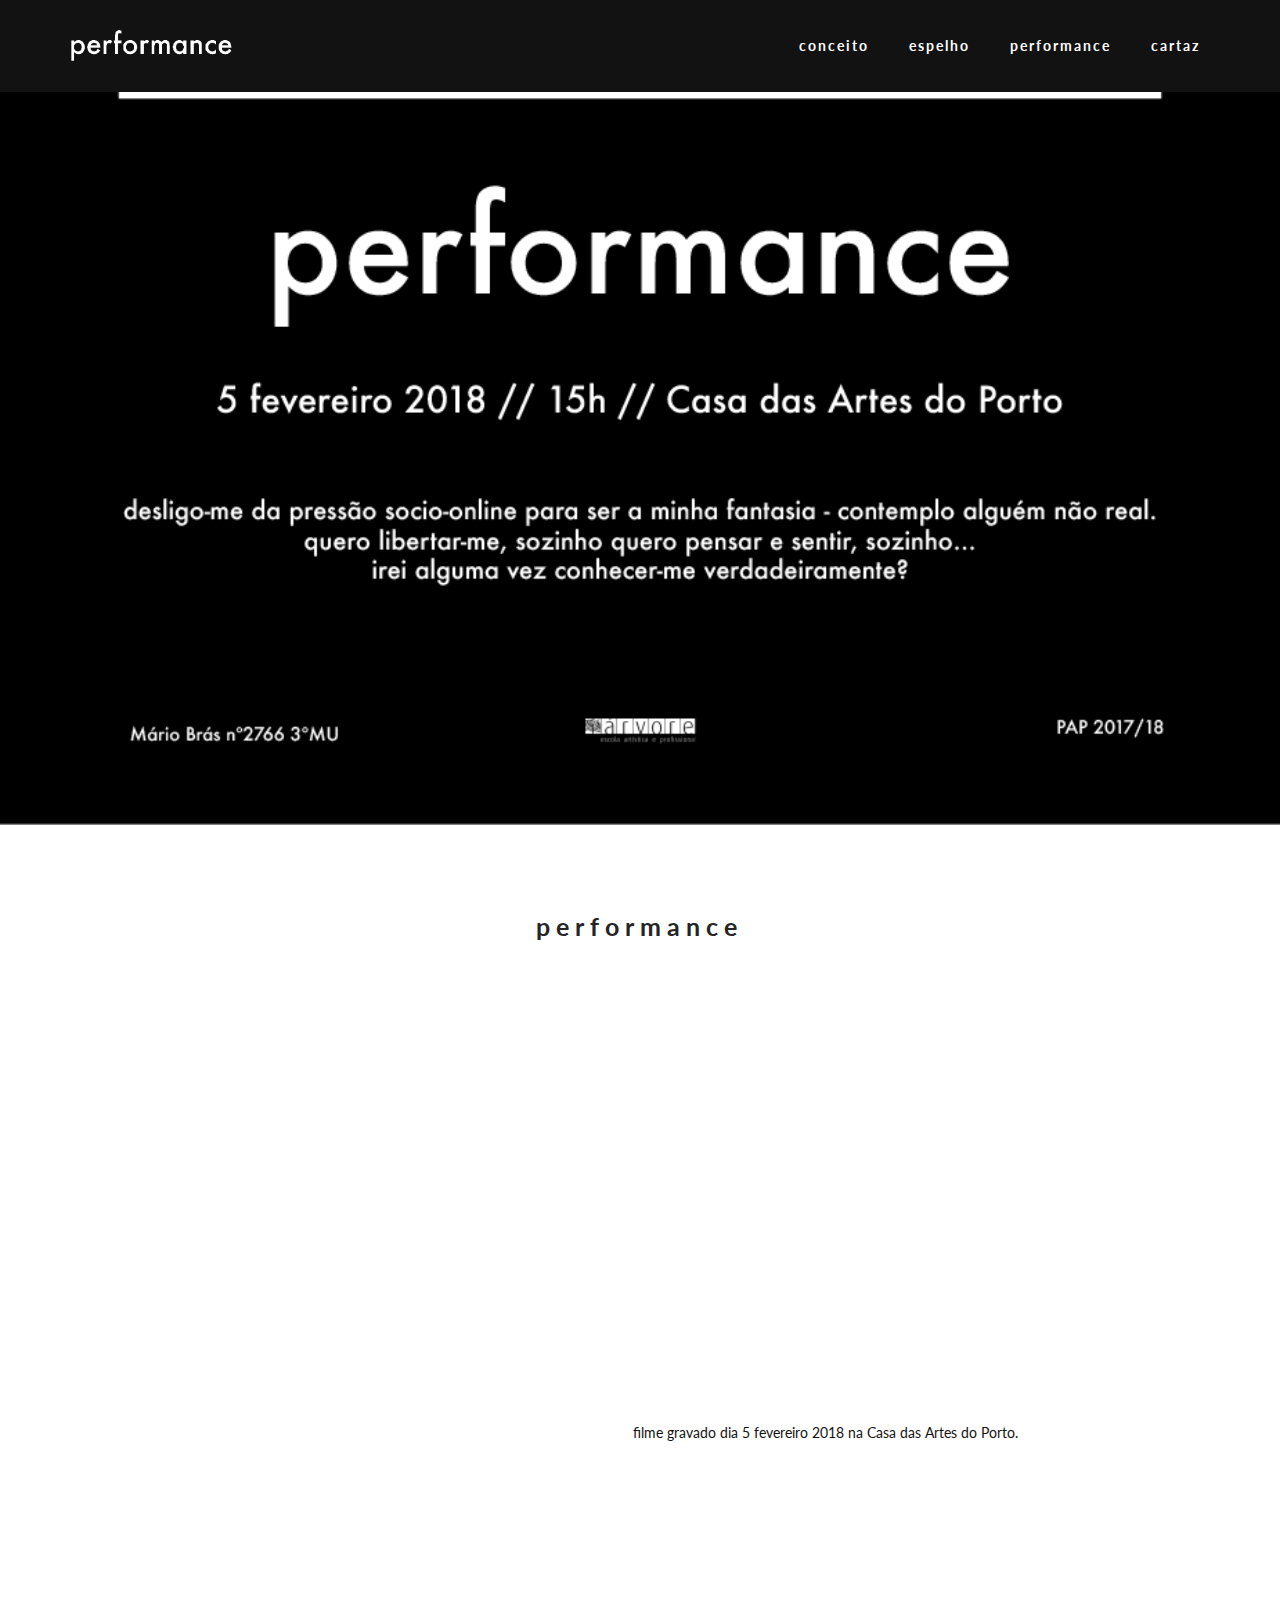
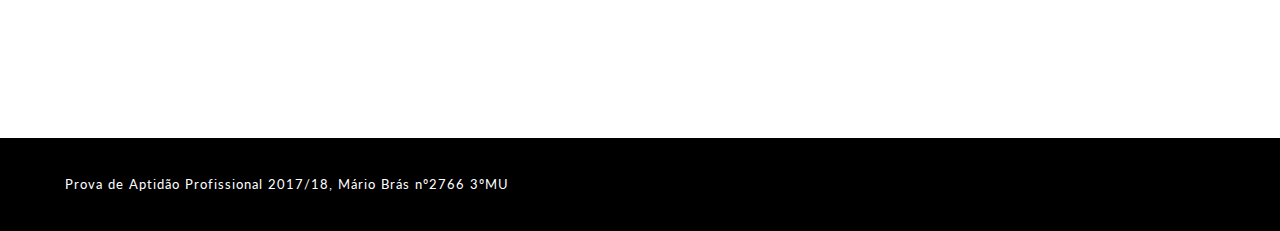
<file: index.html>
<!DOCTYPE html>
<html >
<head>
  <!-- Site made with Mobirise Website Builder v4.6.2, https://mobirise.com -->
  <meta charset="UTF-8">
  <meta http-equiv="X-UA-Compatible" content="IE=edge">
  <meta name="generator" content="Mobirise v4.6.2, mobirise.com">
  <meta name="viewport" content="width=device-width, initial-scale=1, minimum-scale=1">
  <link rel="shortcut icon" href="assets/images/prancheta-1-523x128.png" type="image/x-icon">
  <meta name="description" content="">
  <title>Home</title>
  <link rel="stylesheet" href="https://fonts.googleapis.com/css?family=Roboto:700,400&subset=cyrillic,latin,greek,vietnamese">
  <link rel="stylesheet" href="assets/bootstrap/css/bootstrap.min.css">
  <link rel="stylesheet" href="assets/facebook-plugin/style.css">
  <link rel="stylesheet" href="assets/mobirise/css/style.css">
  <link rel="stylesheet" href="assets/dropdown-menu/style.css">
  <link rel="stylesheet" href="assets/mobirise/css/mbr-additional.css" type="text/css">
  
  
  
</head>
<body>
  <section id="dropdown-menu-q" data-rv-view="6">

    <nav class="navbar navbar-dropdown">

        <div class="container">

            <div class="navbar-brand">
                <a href="index.html" class="navbar-logo"><img src="assets/images/prancheta-1-523x128.png" alt="Mobirise"></a>
                
            </div>

            <button class="navbar-toggler pull-xs-right hidden-md-up" type="button" data-toggle="collapse" data-target="#exCollapsingNavbar">
                <div class="hamburger-icon"></div>
            </button>

            <ul class="nav-dropdown collapse pull-xs-right navbar-toggleable-sm nav navbar-nav" id="exCollapsingNavbar"><li class="nav-item"><a class="nav-link link" href="page2.html">conceito</a></li><li class="nav-item"><a class="nav-link link" href="page4.html">espelho</a></li><li class="nav-item"><a class="nav-link link" href="index.html#header3-33">performance</a></li><li class="nav-item"><a class="nav-link link" href="page3.html">cartaz</a></li></ul>

        </div>

    </nav>

</section>

<section class="engine"><a href="https://mobirise.ws/b">best web site creator</a></section><section class="mbr-figure mbr-figure--wysiwyg mbr-figure--full-width mbr-figure--caption-inside-bottom mbr-after-navbar" id="image1-h" data-rv-view="8">

    <div><img src="assets/images/prancheta-1-925x596.png" class="mbr-figure__img"></div>
    
</section>

<section class="mbr-section" id="header3-33" data-rv-view="0">
    <div class="mbr-section__container container mbr-section__container--first">
        <div class="mbr-header mbr-header--wysiwyg row">
            <div class="col-sm-8 col-sm-offset-2">
                <h3 class="mbr-header__text">performance</h3>
                
            </div>
        </div>
    </div>
</section>

<section class="mbr-section" id="video2-2z" data-rv-view="10">
    <div class="mbr-section__container container mbr-section__container--last">
        <div class="row">
            <div class="col-sm-8 col-sm-offset-2">
                <figure class="mbr-figure mbr-figure--wysiwyg mbr-figure--full-width mbr-figure--no-bg mbr-figure--caption-outside-bottom">
                    <div><iframe class="mbr-embedded-video" src="https://www.youtube.com/embed/rrVDATvUitA?rel=0&amp;amp;showinfo=0&amp;autoplay=0&amp;loop=0" width="1280" height="720" frameborder="0" allowfullscreen></iframe></div>
                    <figcaption class="mbr-figure__caption mbr-figure__caption--no-padding">
                        <small class="mbr-figure__caption-small">filme gravado dia 5 fevereiro 2018 na Casa das Artes do Porto.</small>
                    </figcaption>
                </figure>
            </div>
        </div>
    </div>
</section>

<section class="mbr-section mbr-section__comments" id="facebook-comments-block-31" data-rv-view="2" style="background-color: rgb(255, 255, 255); padding-top: 0rem; padding-bottom: 0rem;">
         
    <div class="mbr-section__container mbr-section__container--isolated addons-container">
        <div class="addons-row">
            
            
           <div class="addons-container-inner" data-shortname="performancepap"><div class="disqusPlaceholder" data-numposts=""><h2>DISQUS COMMENTS WILL BE SHOWN ONLY WHEN YOUR SITE IS ONLINE</h2> <img src="assets/images/disqus-comments.jpg"></div></div>
        </div>
    </div>
</section>

<footer class="mbr-section mbr-section--relative mbr-section--fixed-size" id="footer1-8" data-rv-view="4" style="background-color: rgb(0, 0, 0);">
    
    <div class="mbr-section__container container">
        <div class="mbr-footer mbr-footer--wysiwyg row" style="padding-top: 36.9px; padding-bottom: 36.9px;">
            <div class="col-sm-12">
                <p class="mbr-footer__copyright">Prova de Aptidão Profissional 2017/18, Mário Brás nº2766 3ºMU</p>
            </div>
        </div>
    </div>
</footer>


  <script src="assets/web/assets/jquery/jquery.min.js"></script>
  <script src="assets/bootstrap/js/bootstrap.min.js"></script>
  <script src="https://connect.facebook.net/en_US/sdk.js#xfbml=1&version=v2.5"></script>
  <script src="https://apis.google.com/js/plusone.js"></script>
  <script src="assets/facebook-plugin/facebook-script.js"></script>
  <script src="assets/smooth-scroll/smooth-scroll.js"></script>
  <script src="assets/mobirise/js/script.js"></script>
  <script src="assets/dropdown-menu/script.js"></script>
  
  
</body>
</html>
</file>
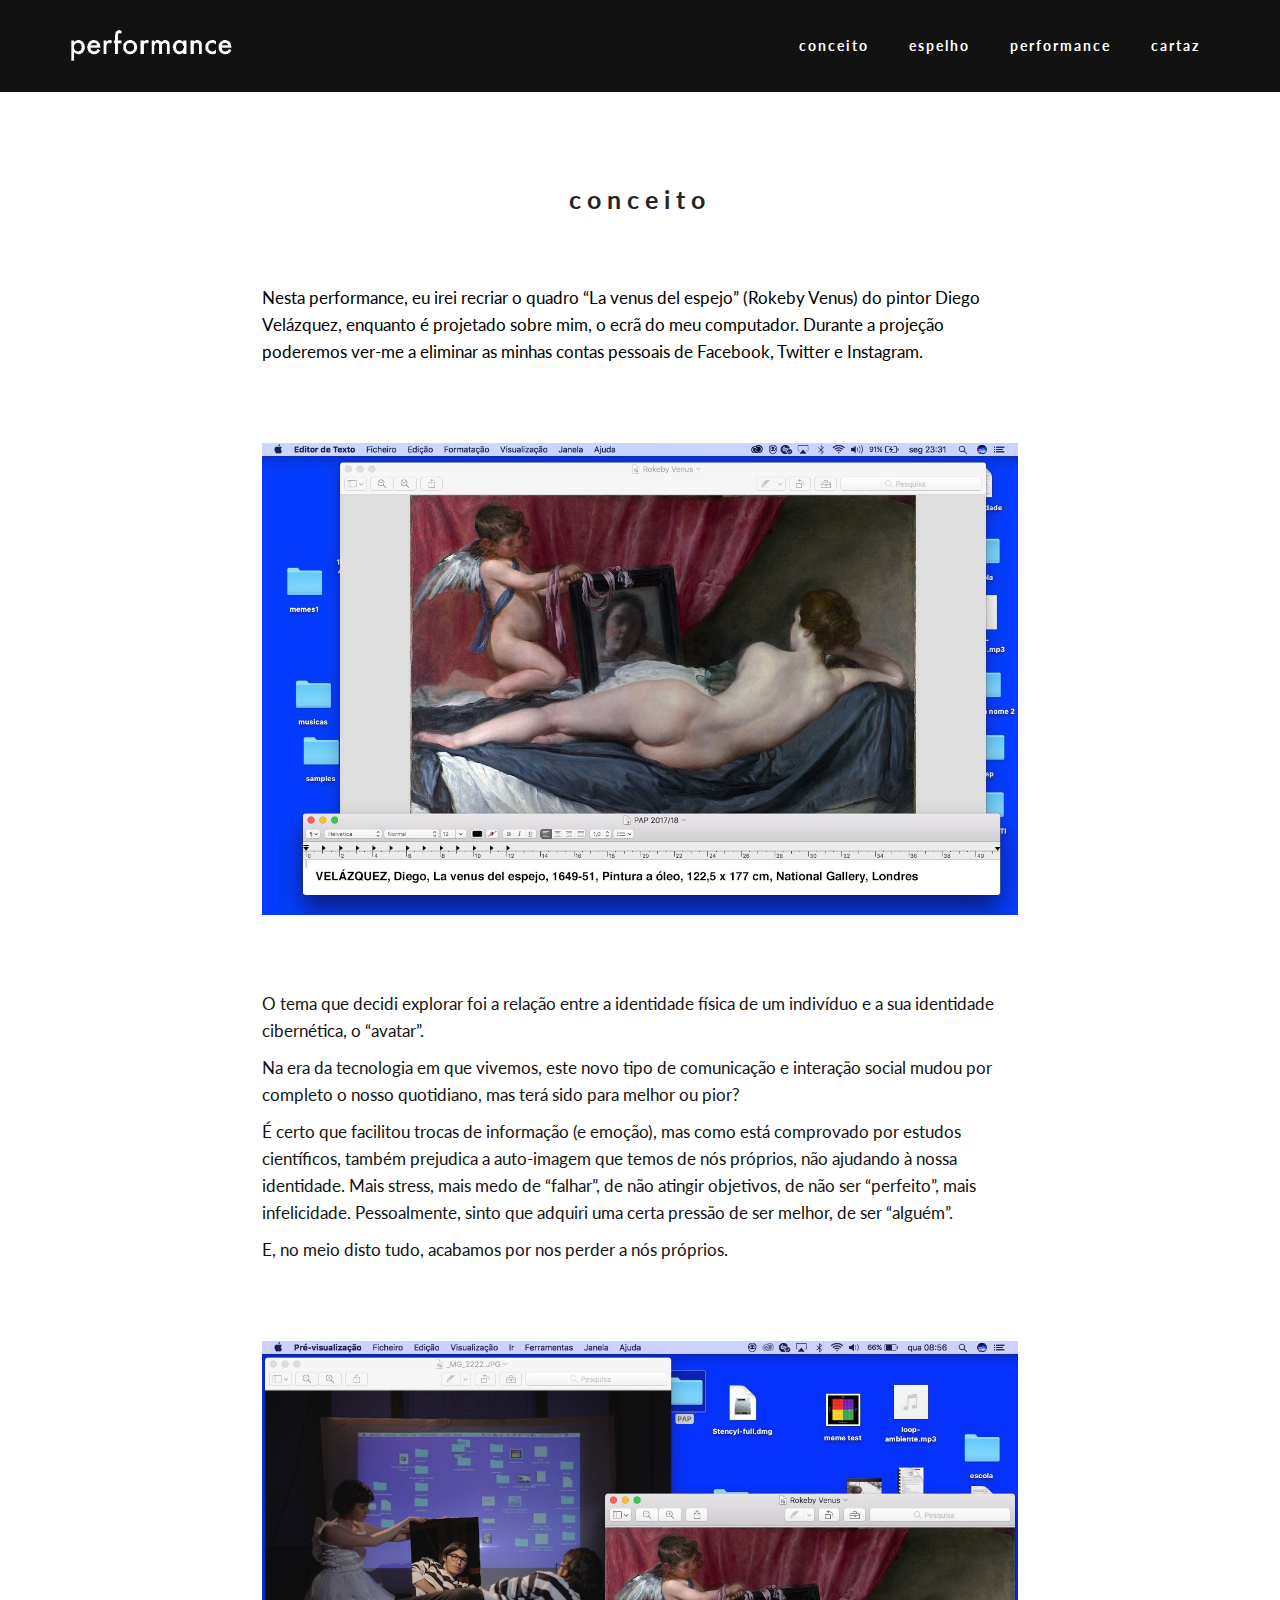
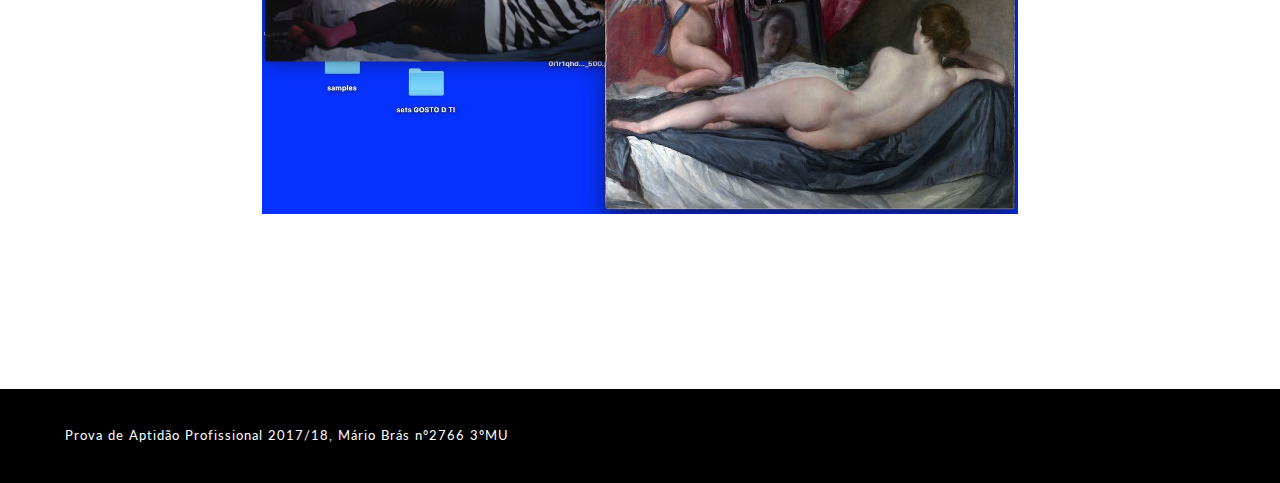
<file: page2.html>
<!DOCTYPE html>
<html >
<head>
  <!-- Site made with Mobirise Website Builder v4.6.2, https://mobirise.com -->
  <meta charset="UTF-8">
  <meta http-equiv="X-UA-Compatible" content="IE=edge">
  <meta name="generator" content="Mobirise v4.6.2, mobirise.com">
  <meta name="viewport" content="width=device-width, initial-scale=1, minimum-scale=1">
  <link rel="shortcut icon" href="assets/images/prancheta-1-523x128.png" type="image/x-icon">
  <meta name="description" content="">
  <title>conceito</title>
  <link rel="stylesheet" href="https://fonts.googleapis.com/css?family=Roboto:700,400&subset=cyrillic,latin,greek,vietnamese">
  <link rel="stylesheet" href="assets/bootstrap/css/bootstrap.min.css">
  <link rel="stylesheet" href="assets/mobirise/css/style.css">
  <link rel="stylesheet" href="assets/dropdown-menu/style.css">
  <link rel="stylesheet" href="assets/mobirise/css/mbr-additional.css" type="text/css">
  
  
  
</head>
<body>
  <section id="dropdown-menu-1f" data-rv-view="33">

    <nav class="navbar navbar-dropdown">

        <div class="container">

            <div class="navbar-brand">
                <a href="index.html" class="navbar-logo"><img src="assets/images/prancheta-1-523x128.png" alt="Mobirise"></a>
                
            </div>

            <button class="navbar-toggler pull-xs-right hidden-md-up" type="button" data-toggle="collapse" data-target="#exCollapsingNavbar">
                <div class="hamburger-icon"></div>
            </button>

            <ul class="nav-dropdown collapse pull-xs-right navbar-toggleable-sm nav navbar-nav" id="exCollapsingNavbar"><li class="nav-item"><a class="nav-link link" href="page2.html">conceito</a></li><li class="nav-item"><a class="nav-link link" href="page4.html">espelho</a></li><li class="nav-item"><a class="nav-link link" href="index.html#header3-33">performance</a></li><li class="nav-item"><a class="nav-link link" href="page3.html">cartaz</a></li></ul>

        </div>

    </nav>

</section>

<section class="engine"><a href="https://mobirise.ws/d">best free web page software</a></section><section class="mbr-section mbr-after-navbar" id="header3-z" data-rv-view="12">
    <div class="mbr-section__container container mbr-section__container--first">
        <div class="mbr-header mbr-header--wysiwyg row">
            <div class="col-sm-8 col-sm-offset-2">
                <h3 class="mbr-header__text">conceito</h3>
                
            </div>
        </div>
    </div>
</section>

<section class="mbr-section" id="header3-10" data-rv-view="14">
    <div class="mbr-section__container container mbr-section__container--middle">
        <div class="mbr-header mbr-header--wysiwyg row">
            <div class="col-sm-8 col-sm-offset-2">
                <h3 class="mbr-header__text"></h3>
                
            </div>
        </div>
    </div>
</section>

<section class="mbr-section" id="content1-11" data-rv-view="16">
    <div class="mbr-section__container container mbr-section__container--middle">
        <div class="row">
            <div class="mbr-article mbr-article--wysiwyg col-sm-8 col-sm-offset-2"><p>Nesta performance, eu irei recriar o quadro “La venus del espejo” (Rokeby Venus) do pintor Diego Velázquez, enquanto é projetado sobre mim, o ecrã do meu computador. Durante a projeção poderemos ver-me a eliminar as minhas contas pessoais de Facebook, Twitter e Instagram.</p></div>
        </div>
    </div>
</section>

<section class="mbr-section" id="header3-12" data-rv-view="17">
    <div class="mbr-section__container container mbr-section__container--middle">
        <div class="mbr-header mbr-header--wysiwyg row">
            <div class="col-sm-8 col-sm-offset-2">
                <h3 class="mbr-header__text"></h3>
                
            </div>
        </div>
    </div>
</section>

<section class="mbr-section" id="image2-13" data-rv-view="19">
    <div class="mbr-section__container container mbr-section__container--middle">
        <div class="row">
            <div class="col-sm-8 col-sm-offset-2">
                <figure class="mbr-figure mbr-figure--wysiwyg mbr-figure--full-width mbr-figure--caption-inside-bottom">

                    <div><img src="assets/images/rokeby-venus-legenda11-1280x800.jpg" class="mbr-figure__img"></div>
                    
                </figure>
            </div>
        </div>
    </div>
</section>

<section class="mbr-section" id="header3-14" data-rv-view="21">
    <div class="mbr-section__container container mbr-section__container--middle">
        <div class="mbr-header mbr-header--wysiwyg row">
            <div class="col-sm-8 col-sm-offset-2">
                <h3 class="mbr-header__text"></h3>
                
            </div>
        </div>
    </div>
</section>

<section class="mbr-section" id="content1-15" data-rv-view="23">
    <div class="mbr-section__container container mbr-section__container--middle">
        <div class="row">
            <div class="mbr-article mbr-article--wysiwyg col-sm-8 col-sm-offset-2"><p>O tema que decidi explorar foi a relação entre a identidade física de um indivíduo e a sua identidade cibernética, o “avatar”.</p><p> 
Na era da tecnologia em que vivemos, este novo tipo de comunicação e interação social mudou por completo o nosso quotidiano, mas terá sido para melhor ou pior? </p><p>É certo que facilitou trocas de informação (e emoção), mas como está comprovado por estudos científicos, também prejudica a auto-imagem que temos de nós próprios, não ajudando à nossa identidade. Mais stress, mais medo de “falhar”, de não atingir objetivos, de não ser “perfeito”, mais infelicidade. Pessoalmente, sinto que adquiri uma certa pressão de ser melhor, de ser “alguém”.
</p><p>E, no meio disto tudo, acabamos por nos perder a nós próprios.</p></div>
        </div>
    </div>
</section>

<section class="mbr-section" id="content1-16" data-rv-view="24">
    <div class="mbr-section__container container mbr-section__container--middle">
        <div class="row">
            <div class="mbr-article mbr-article--wysiwyg col-sm-8 col-sm-offset-2"></div>
        </div>
    </div>
</section>

<section class="mbr-section" id="image2-17" data-rv-view="25">
    <div class="mbr-section__container container mbr-section__container--middle">
        <div class="row">
            <div class="col-sm-8 col-sm-offset-2">
                <figure class="mbr-figure mbr-figure--wysiwyg mbr-figure--full-width mbr-figure--caption-inside-bottom">

                    <div><img src="assets/images/222-1280x800.jpg" class="mbr-figure__img"></div>
                    
                </figure>
            </div>
        </div>
    </div>
</section>

<section class="mbr-section" id="header3-18" data-rv-view="27">
    <div class="mbr-section__container container mbr-section__container--middle">
        <div class="mbr-header mbr-header--wysiwyg row">
            <div class="col-sm-8 col-sm-offset-2">
                <h3 class="mbr-header__text"></h3>
                
            </div>
        </div>
    </div>
</section>

<section class="mbr-section" id="header3-1b" data-rv-view="29">
    <div class="mbr-section__container container mbr-section__container--last">
        <div class="mbr-header mbr-header--wysiwyg row">
            <div class="col-sm-8 col-sm-offset-2">
                <h3 class="mbr-header__text"></h3>
                
            </div>
        </div>
    </div>
</section>

<footer class="mbr-section mbr-section--relative mbr-section--fixed-size" id="footer1-1e" data-rv-view="31" style="background-color: rgb(0, 0, 0);">
    
    <div class="mbr-section__container container">
        <div class="mbr-footer mbr-footer--wysiwyg row" style="padding-top: 36.9px; padding-bottom: 36.9px;">
            <div class="col-sm-12">
                <p class="mbr-footer__copyright">Prova de Aptidão Profissional 2017/18, Mário Brás nº2766 3ºMU</p>
            </div>
        </div>
    </div>
</footer>


  <script src="assets/web/assets/jquery/jquery.min.js"></script>
  <script src="assets/bootstrap/js/bootstrap.min.js"></script>
  <script src="assets/smooth-scroll/smooth-scroll.js"></script>
  <script src="assets/mobirise/js/script.js"></script>
  <script src="assets/dropdown-menu/script.js"></script>
  
  
</body>
</html>
</file>
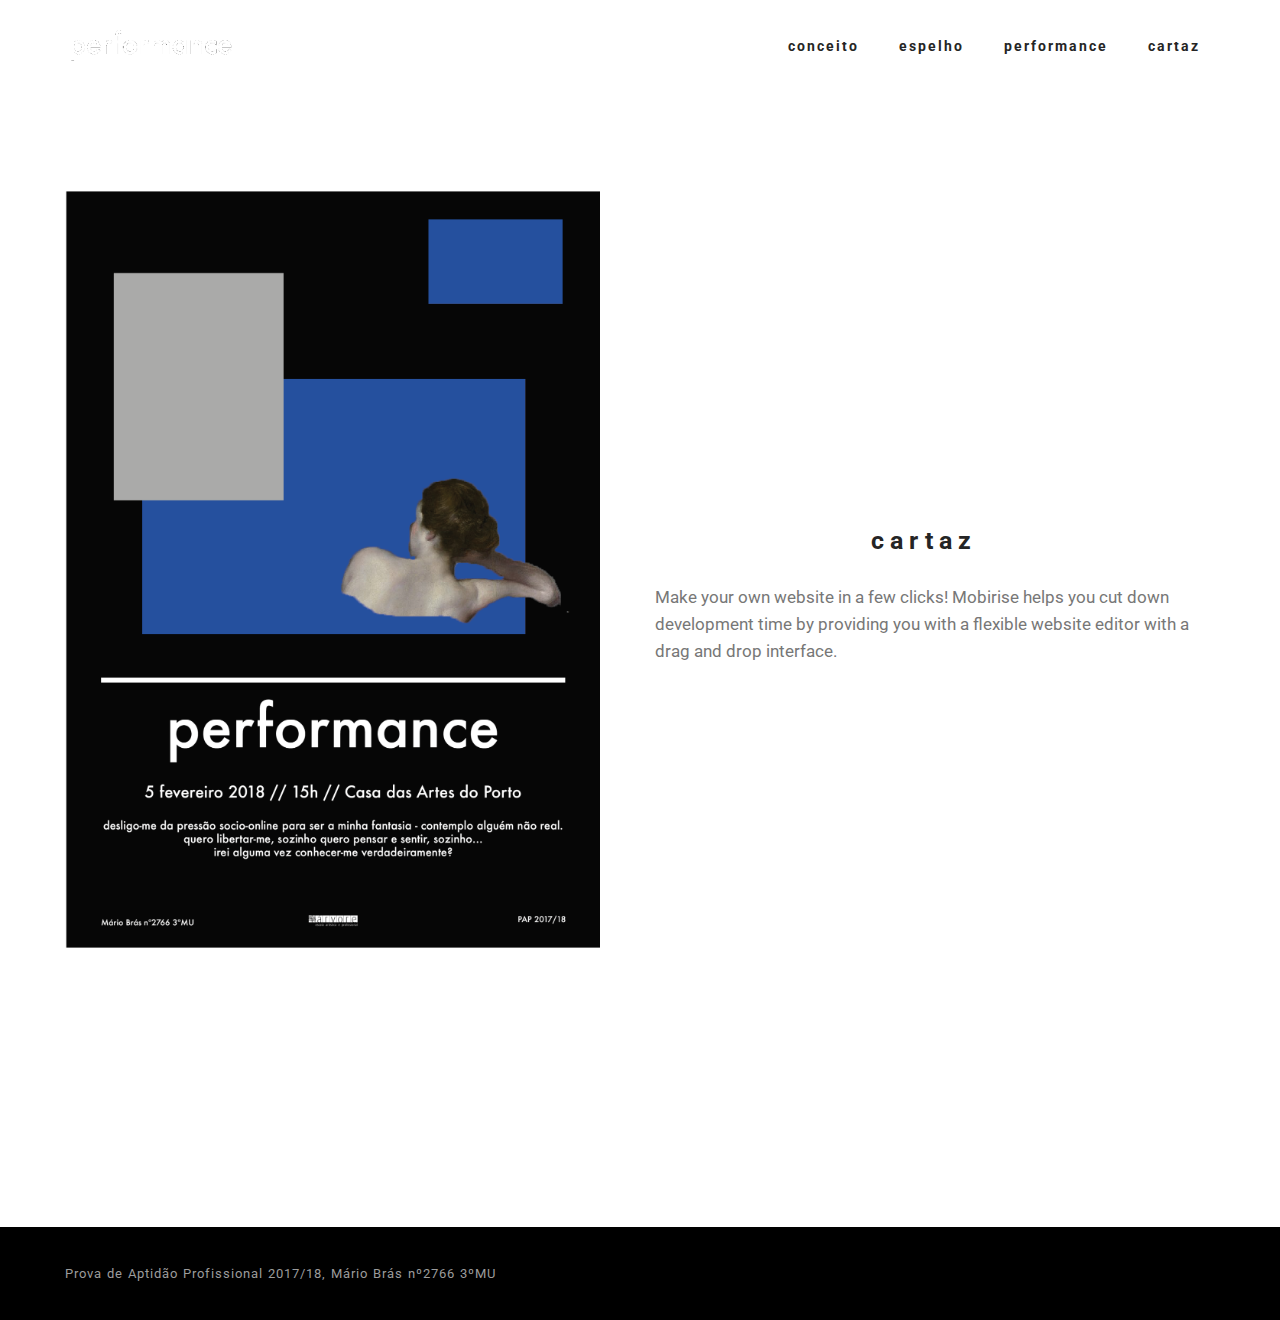
<file: page3.html>
<!DOCTYPE html>
<html >
<head>
  <!-- Site made with Mobirise Website Builder v4.6.2, https://mobirise.com -->
  <meta charset="UTF-8">
  <meta http-equiv="X-UA-Compatible" content="IE=edge">
  <meta name="generator" content="Mobirise v4.6.2, mobirise.com">
  <meta name="viewport" content="width=device-width, initial-scale=1, minimum-scale=1">
  <link rel="shortcut icon" href="assets/images/prancheta-1-523x128.png" type="image/x-icon">
  <meta name="description" content="">
  <title>cartaz</title>
  <link rel="stylesheet" href="https://fonts.googleapis.com/css?family=Roboto:700,400&subset=cyrillic,latin,greek,vietnamese">
  <link rel="stylesheet" href="assets/bootstrap/css/bootstrap.min.css">
  <link rel="stylesheet" href="assets/mobirise/css/style.css">
  <link rel="stylesheet" href="assets/dropdown-menu/style.css">
  <link rel="stylesheet" href="assets/mobirise/css/mbr-additional.css" type="text/css">
  
  
  
</head>
<body>
  <section id="dropdown-menu-3u" data-rv-view="67">

    <nav class="navbar navbar-dropdown">

        <div class="container">

            <div class="navbar-brand">
                <a href="index.html" class="navbar-logo"><img src="assets/images/prancheta-1-523x128.png" alt="Mobirise"></a>
                
            </div>

            <button class="navbar-toggler pull-xs-right hidden-md-up" type="button" data-toggle="collapse" data-target="#exCollapsingNavbar">
                <div class="hamburger-icon"></div>
            </button>

            <ul class="nav-dropdown collapse pull-xs-right navbar-toggleable-sm nav navbar-nav" id="exCollapsingNavbar"><li class="nav-item"><a class="nav-link link" href="page2.html">conceito</a></li><li class="nav-item"><a class="nav-link link" href="page4.html">espelho</a></li><li class="nav-item"><a class="nav-link link" href="index.html#header3-33">performance</a></li><li class="nav-item"><a class="nav-link link" href="page3.html">cartaz</a></li></ul>

        </div>

    </nav>

</section>

<section class="engine"><a href="https://mobirise.ws/b">best free site creator</a></section><section class="mbr-section mbr-section--relative mbr-after-navbar" id="msg-box4-3v" data-rv-view="69" style="background-color: rgb(255, 255, 255);">
    
    <div class="mbr-section__container mbr-section__container--isolated container" style="padding-top: 93px; padding-bottom: 93px;">
        <div class="row">
            <div class="mbr-box mbr-box--fixed mbr-box--adapted">
                <div class="mbr-box__magnet mbr-box__magnet--top-right mbr-section__left col-sm-6 image-size" style="width: 50%;">
                    <figure class="mbr-figure mbr-figure--adapted mbr-figure--caption-inside-bottom mbr-figure--full-width"><img src="assets/images/sss-1400x1981.png" class="mbr-figure__img"></figure>
                </div>
                <div class="mbr-box__magnet mbr-class-mbr-box__magnet--center-left col-sm-6 content-size mbr-section__right">
                    <div class="mbr-section__container mbr-section__container--middle">
                        <div class="mbr-header mbr-header--auto-align mbr-header--wysiwyg">
                            <h3 class="mbr-header__text">&nbsp; &nbsp; &nbsp; &nbsp; &nbsp; &nbsp; &nbsp; &nbsp; &nbsp; <br><br><br><br>&nbsp; &nbsp; &nbsp; &nbsp; &nbsp; &nbsp; &nbsp; &nbsp; &nbsp; cartaz</h3>
                            
                        </div>
                    </div>
                    <div class="mbr-section__container mbr-section__container--middle">
                        <div class="mbr-article mbr-article--auto-align mbr-article--wysiwyg"><p>Make your own website in a few clicks! Mobirise helps you cut down development time by providing you with a flexible website editor with a drag and drop interface.</p></div>
                    </div>
                    <div class="mbr-section__container">
                        <div class="mbr-buttons mbr-buttons--auto-align btn-inverse"><a class="mbr-buttons__btn btn btn-lg btn-default" href="https://mobirise.com">LEARN MORE</a></div>
                    </div>
                </div>
                
            </div>
        </div>
    </div>
</section>

<section class="mbr-section" id="header3-3n" data-rv-view="61">
    <div class="mbr-section__container container mbr-section__container--isolated">
        <div class="mbr-header mbr-header--wysiwyg row">
            <div class="col-sm-8 col-sm-offset-2">
                <h3 class="mbr-header__text"></h3>
                
            </div>
        </div>
    </div>
</section>

<footer class="mbr-section mbr-section--relative mbr-section--fixed-size" id="footer1-3t" data-rv-view="65" style="background-color: rgb(0, 0, 0);">
    
    <div class="mbr-section__container container">
        <div class="mbr-footer mbr-footer--wysiwyg row" style="padding-top: 36.9px; padding-bottom: 36.9px;">
            <div class="col-sm-12">
                <p class="mbr-footer__copyright">Prova de Aptidão Profissional 2017/18, Mário Brás nº2766 3ºMU</p>
            </div>
        </div>
    </div>
</footer>


  <script src="assets/web/assets/jquery/jquery.min.js"></script>
  <script src="assets/bootstrap/js/bootstrap.min.js"></script>
  <script src="assets/smooth-scroll/smooth-scroll.js"></script>
  <script src="assets/mobirise/js/script.js"></script>
  <script src="assets/dropdown-menu/script.js"></script>
  
  
</body>
</html>
</file>
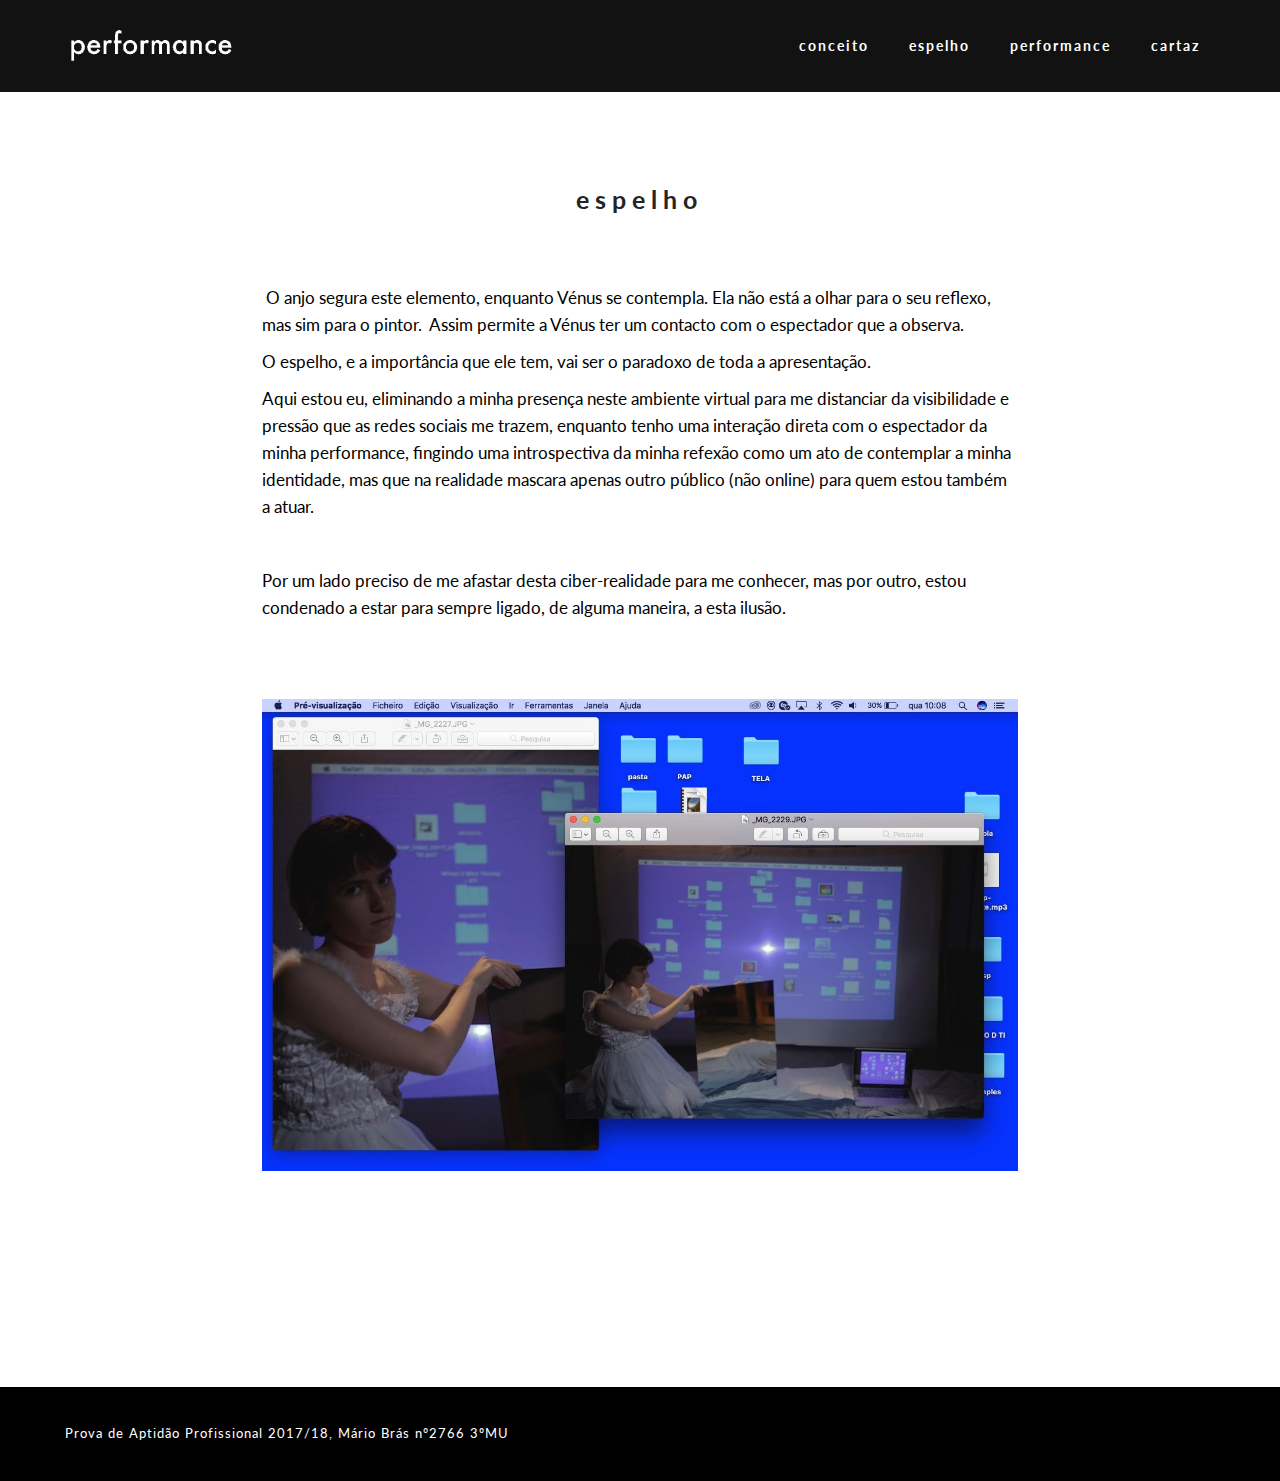
<file: page4.html>
<!DOCTYPE html>
<html >
<head>
  <!-- Site made with Mobirise Website Builder v4.6.2, https://mobirise.com -->
  <meta charset="UTF-8">
  <meta http-equiv="X-UA-Compatible" content="IE=edge">
  <meta name="generator" content="Mobirise v4.6.2, mobirise.com">
  <meta name="viewport" content="width=device-width, initial-scale=1, minimum-scale=1">
  <link rel="shortcut icon" href="assets/images/prancheta-1-523x128.png" type="image/x-icon">
  <meta name="description" content="">
  <title>o espelho</title>
  <link rel="stylesheet" href="https://fonts.googleapis.com/css?family=Roboto:700,400&subset=cyrillic,latin,greek,vietnamese">
  <link rel="stylesheet" href="assets/bootstrap/css/bootstrap.min.css">
  <link rel="stylesheet" href="assets/mobirise/css/style.css">
  <link rel="stylesheet" href="assets/dropdown-menu/style.css">
  <link rel="stylesheet" href="assets/mobirise/css/mbr-additional.css" type="text/css">
  
  
  
</head>
<body>
  <section id="dropdown-menu-3h" data-rv-view="51">

    <nav class="navbar navbar-dropdown">

        <div class="container">

            <div class="navbar-brand">
                <a href="index.html" class="navbar-logo"><img src="assets/images/prancheta-1-523x128.png" alt="Mobirise"></a>
                
            </div>

            <button class="navbar-toggler pull-xs-right hidden-md-up" type="button" data-toggle="collapse" data-target="#exCollapsingNavbar">
                <div class="hamburger-icon"></div>
            </button>

            <ul class="nav-dropdown collapse pull-xs-right navbar-toggleable-sm nav navbar-nav" id="exCollapsingNavbar"><li class="nav-item"><a class="nav-link link" href="page2.html">conceito</a></li><li class="nav-item"><a class="nav-link link" href="page4.html">espelho</a></li><li class="nav-item"><a class="nav-link link" href="index.html#header3-33">performance</a></li><li class="nav-item"><a class="nav-link link" href="page3.html">cartaz</a></li></ul>

        </div>

    </nav>

</section>

<section class="engine"><a href="https://mobirise.ws/k">develop your own website</a></section><section class="mbr-section mbr-after-navbar" id="header3-35" data-rv-view="35">
    <div class="mbr-section__container container mbr-section__container--first">
        <div class="mbr-header mbr-header--wysiwyg row">
            <div class="col-sm-8 col-sm-offset-2">
                <h3 class="mbr-header__text">espelho</h3>
                
            </div>
        </div>
    </div>
</section>

<section class="mbr-section" id="header3-36" data-rv-view="37">
    <div class="mbr-section__container container mbr-section__container--middle">
        <div class="mbr-header mbr-header--wysiwyg row">
            <div class="col-sm-8 col-sm-offset-2">
                <h3 class="mbr-header__text"></h3>
                
            </div>
        </div>
    </div>
</section>

<section class="mbr-section" id="content1-37" data-rv-view="39">
    <div class="mbr-section__container container mbr-section__container--middle">
        <div class="row">
            <div class="mbr-article mbr-article--wysiwyg col-sm-8 col-sm-offset-2"><p>&nbsp;O anjo segura este elemento, enquanto Vénus se contempla. Ela não está a olhar para o seu reflexo, mas sim para o pintor. &nbsp;Assim permite a Vénus ter um contacto com o espectador que a observa.</p><p>O espelho, e a importância que ele tem, vai ser o paradoxo de toda a apresentação.</p><p>Aqui estou eu, eliminando a minha presença neste ambiente virtual para me distanciar da visibilidade e pressão que as redes sociais me trazem, enquanto tenho uma interação direta com o espectador da minha performance, fingindo uma introspectiva da minha refexão como um ato de contemplar a minha identidade, mas que na realidade mascara apenas outro público (não online) para quem estou também a atuar.</p><p><br></p><p>Por um lado preciso de me afastar desta ciber-realidade para me conhecer, mas por outro, estou condenado a estar para sempre ligado, de alguma maneira, a esta ilusão.</p></div>
        </div>
    </div>
</section>

<section class="mbr-section" id="header3-38" data-rv-view="40">
    <div class="mbr-section__container container mbr-section__container--middle">
        <div class="mbr-header mbr-header--wysiwyg row">
            <div class="col-sm-8 col-sm-offset-2">
                <h3 class="mbr-header__text"></h3>
                
            </div>
        </div>
    </div>
</section>

<section class="mbr-section" id="image2-39" data-rv-view="42">
    <div class="mbr-section__container container mbr-section__container--middle">
        <div class="row">
            <div class="col-sm-8 col-sm-offset-2">
                <figure class="mbr-figure mbr-figure--wysiwyg mbr-figure--full-width mbr-figure--caption-inside-bottom">

                    <div><img src="assets/images/papapa-1280x800.jpg" class="mbr-figure__img"></div>
                    
                </figure>
            </div>
        </div>
    </div>
</section>

<section class="mbr-section" id="content1-3c" data-rv-view="44">
    <div class="mbr-section__container container mbr-section__container--middle">
        <div class="row">
            <div class="mbr-article mbr-article--wysiwyg col-sm-8 col-sm-offset-2"></div>
        </div>
    </div>
</section>

<section class="mbr-section" id="header3-3e" data-rv-view="45">
    <div class="mbr-section__container container mbr-section__container--middle">
        <div class="mbr-header mbr-header--wysiwyg row">
            <div class="col-sm-8 col-sm-offset-2">
                <h3 class="mbr-header__text"></h3>
                
            </div>
        </div>
    </div>
</section>

<section class="mbr-section" id="header3-3f" data-rv-view="47">
    <div class="mbr-section__container container mbr-section__container--last">
        <div class="mbr-header mbr-header--wysiwyg row">
            <div class="col-sm-8 col-sm-offset-2">
                <h3 class="mbr-header__text"></h3>
                
            </div>
        </div>
    </div>
</section>

<footer class="mbr-section mbr-section--relative mbr-section--fixed-size" id="footer1-3g" data-rv-view="49" style="background-color: rgb(0, 0, 0);">
    
    <div class="mbr-section__container container">
        <div class="mbr-footer mbr-footer--wysiwyg row" style="padding-top: 36.9px; padding-bottom: 36.9px;">
            <div class="col-sm-12">
                <p class="mbr-footer__copyright">Prova de Aptidão Profissional 2017/18, Mário Brás nº2766 3ºMU</p>
            </div>
        </div>
    </div>
</footer>


  <script src="assets/web/assets/jquery/jquery.min.js"></script>
  <script src="assets/bootstrap/js/bootstrap.min.js"></script>
  <script src="assets/smooth-scroll/smooth-scroll.js"></script>
  <script src="assets/mobirise/js/script.js"></script>
  <script src="assets/dropdown-menu/script.js"></script>
  
  
</body>
</html>
</file>
<file: assets/facebook-plugin/style.css>
.mbr-section.mbr-section__comments{
    position: relative;
}
.mbr-section__comments{
    background-size: cover;
}
.addons-container {
  position: relative;
  margin-left: auto;
  margin-right: auto;
  padding-right: 15px;
  padding-left: 15px; }
  @media (min-width: 576px) {
    .addons-container {
      padding-right: 15px;
      padding-left: 15px; } }
  @media (min-width: 768px) {
    .addons-container {
      padding-right: 15px;
      padding-left: 15px; } }
  @media (min-width: 992px) {
    .addons-container {
      padding-right: 15px;
      padding-left: 15px; } }
  @media (min-width: 1200px) {
    .addons-container {
      padding-right: 15px;
      padding-left: 15px; } }
  @media (min-width: 576px) {
    .addons-container {
      width: 540px;
      max-width: 100%; } }
  @media (min-width: 768px) {
    .addons-container {
      width: 720px;
      max-width: 100%; } }
  @media (min-width: 992px) {
    .addons-container {
      width: 960px;
      max-width: 100%; } }
  @media (min-width: 1200px) {
    .addons-container {
      width: 1140px;
      max-width: 100%; } }

.addons-container-inner{
    position: relative;
    width: 100%;
    min-height: 1px;
    padding-right: 15px;
    padding-left: 15px;
}
@media (min-width: 567px) {
    .addons-container-inner{
        -ms-flex: 0 0 66.666667%;
        flex: 0 0 66.666667%;
        max-width: 66.666667%;
    }
}
.addons-row{
    display: flex;
    justify-content:center;
}
</file>
<file: assets/dropdown-menu/style.css>
.navbar-dropdown .dropup,.navbar-dropdown .dropdown{position:relative}.navbar-dropdown .dropdown-toggle::after{display:inline-block;width:0;height:0;margin-right:.25rem;margin-left:.25rem;vertical-align:middle;content:"";border-top:0.3em solid;border-right:0.3em solid transparent;border-left:0.3em solid transparent}.navbar-dropdown .dropdown-toggle:focus{outline:0}.navbar-dropdown .dropup .dropdown-toggle::after{border-top:0;border-bottom:0.3em solid}.navbar-dropdown .dropdown-menu{position:absolute;top:100%;left:0;z-index:1000;display:none;float:left;min-width:160px;padding:5px 0;margin:2px 0 0;font-size:1rem;color:#373a3c;text-align:left;list-style:none;background-color:#fff;background-clip:padding-box;border:1px solid rgba(0,0,0,0.15);border-radius:0.25rem}.navbar-dropdown .dropdown-divider{height:1px;margin:0.5rem 0;overflow:hidden;background-color:#e5e5e5}.navbar-dropdown .dropdown-item{display:block;width:100%;padding:3px 20px;clear:both;font-weight:normal;line-height:1.5;color:#373a3c;text-align:inherit;white-space:nowrap;background:none;border:0}.navbar-dropdown .dropdown-item:focus,.navbar-dropdown .dropdown-item:hover{color:#2b2d2f;text-decoration:none;background-color:#f5f5f5}.navbar-dropdown .dropdown-item.active,.navbar-dropdown .dropdown-item.active:focus,.navbar-dropdown .dropdown-item.active:hover{color:#fff;text-decoration:none;background-color:#0275d8;outline:0}.navbar-dropdown .dropdown-item.disabled,.navbar-dropdown .dropdown-item.disabled:focus,.navbar-dropdown .dropdown-item.disabled:hover{color:#818a91}.navbar-dropdown .dropdown-item.disabled:focus,.navbar-dropdown .dropdown-item.disabled:hover{text-decoration:none;cursor:not-allowed;background-color:transparent;background-image:none;filter:"progid:DXImageTransform.Microsoft.gradient(enabled = false)"}.navbar-dropdown .open > .dropdown-menu{display:block}.navbar-dropdown .open > a{outline:0}.navbar-dropdown .dropdown-menu-right{right:0;left:auto}.navbar-dropdown .dropdown-menu-left{right:auto;left:0}.navbar-dropdown .dropdown-header{display:block;padding:3px 20px;font-size:0.875rem;line-height:1.5;color:#818a91;white-space:nowrap}.navbar-dropdown .dropdown-backdrop{position:fixed;top:0;right:0;bottom:0;left:0;z-index:990}.navbar-dropdown .pull-right > .dropdown-menu{right:0;left:auto}.navbar-dropdown .dropup .caret,.navbar-dropdown .navbar-fixed-bottom .dropdown .caret{content:"";border-top:0;border-bottom:0.3em solid}.navbar-dropdown .dropup .dropdown-menu,.navbar-dropdown .navbar-fixed-bottom .dropdown .dropdown-menu{top:auto;bottom:100%;margin-bottom:2px}.nav-link{display:inline-block}.nav-link:focus,.nav-link:hover{text-decoration:none}.navbar-nav .nav-item{float:left}.navbar-nav .nav-link{display:block;padding-top:.425rem;padding-bottom:.425rem}.navbar-nav .nav-link + .nav-link{margin-left:1rem}.navbar-nav .nav-item + .nav-item{margin-left:1rem}.navbar-toggler{padding:.5rem .75rem;font-size:1.25rem;line-height:1;background:none;border:1px solid transparent;border-radius:0.25rem}.navbar-toggler:focus,.navbar-toggler:hover{text-decoration:none}@media (min-width:544px){.navbar-toggleable-xs{display:block!important}}@media (min-width:768px){.navbar-toggleable-sm{display:block!important}}@media (min-width:992px){.navbar-toggleable-md{display:block!important}}.pull-xs-left{float:left!important}.pull-xs-right{float:right!important}.pull-xs-none{float:none!important}@media (min-width:544px){.pull-sm-left{float:left!important}.pull-sm-right{float:right!important}.pull-sm-none{float:none!important}}@media (min-width:768px){.pull-md-left{float:left!important}.pull-md-right{float:right!important}.pull-md-none{float:none!important}}@media (min-width:992px){.pull-lg-left{float:left!important}.pull-lg-right{float:right!important}.pull-lg-none{float:none!important}}@media (min-width:1200px){.pull-xl-left{float:left!important}.pull-xl-right{float:right!important}.pull-xl-none{float:none!important}}.hidden-xs-up{display:none!important}@media (max-width:543px){.hidden-xs-down{display:none!important}}@media (min-width:544px){.hidden-sm-up{display:none!important}}@media (max-width:767px){.hidden-sm-down{display:none!important}}@media (min-width:768px){.hidden-md-up{display:none!important}}@media (max-width:991px){.hidden-md-down{display:none!important}}@media (min-width:992px){.hidden-lg-up{display:none!important}}@media (max-width:1199px){.hidden-lg-down{display:none!important}}@media (min-width:1200px){.hidden-xl-up{display:none!important}}.hidden-xl-down{display:none!important}.navbar-dropdown-open{overflow:hidden!important}.navbar-dropdown-open .navbar-dropdown.opened{bottom:0;left:0;overflow-y:scroll;position:fixed;right:0;top:0;transition:none}.navbar-dropdown{left:0;padding-top:1.5rem;padding-bottom:1.5rem;position:absolute;right:0;top:0;transition:all 0.25s ease;z-index:1030}.navbar-dropdown .navbar-brand,.navbar-dropdown .navbar-toggler{position:relative;z-index:995}.navbar-dropdown.bg-color.transparent{background:none!important}.navbar-dropdown.navbar-fixed-top{position:fixed}.navbar-dropdown .navbar-brand{line-height:0;margin-right:1.5rem;padding:0}.navbar-dropdown .navbar-brand a{line-height:2.35rem;vertical-align:middle}.navbar-dropdown .navbar-brand a,.navbar-dropdown .navbar-brand a:hover{text-decoration:none}.navbar-dropdown .navbar-brand .navbar-logo,.navbar-dropdown .navbar-brand .navbar-logo a{line-height:0;vertical-align:baseline}.navbar-dropdown .navbar-logo{margin-right:0.5rem}.navbar-dropdown .navbar-logo img{display:inline;height:2.35rem}@media (max-width:543px){.navbar-dropdown .navbar-toggleable-xs{padding-top:0.425rem}.navbar-dropdown .navbar-toggleable-xs .btn{margin-bottom:0.425rem;margin-top:0.425rem}.navbar-dropdown .navbar-toggleable-xs .dropdown-menu{padding-bottom:0.425rem}.navbar-dropdown .navbar-toggleable-xs .dropdown-menu .dropdown-menu{padding-bottom:0}}@media (max-width:767px){.navbar-dropdown .navbar-toggleable-sm{padding-top:0.425rem}.navbar-dropdown .navbar-toggleable-sm .btn{margin-bottom:0.425rem;margin-top:0.425rem}.navbar-dropdown .navbar-toggleable-sm .dropdown-menu{padding-bottom:0.425rem}.navbar-dropdown .navbar-toggleable-sm .dropdown-menu .dropdown-menu{padding-bottom:0}}@media (max-width:991px){.navbar-dropdown .navbar-toggleable-md{padding-top:0.425rem}.navbar-dropdown .navbar-toggleable-md .btn{margin-bottom:0.425rem;margin-top:0.425rem}.navbar-dropdown .navbar-toggleable-md .dropdown-menu{padding-bottom:0.425rem}.navbar-dropdown .navbar-toggleable-md .dropdown-menu .dropdown-menu{padding-bottom:0}}@media (min-width:544px){.navbar-dropdown{border-radius:0}}.is-builder .navbar-dropdown .dropdown-toggle::after{vertical-align:baseline}.dropdown-menu.dropdown-submenu{left:100%;margin-left:-6px;margin-top:-6px;top:0}.dropdown-menu .dropdown-toggle[data-toggle="dropdown-submenu"]::after{border-bottom:0.3em solid transparent;border-left:0.3em solid;border-right:0;border-top:0.3em solid transparent;margin-left:0.3rem}.dropdown-menu .dropdown-toggle[data-toggle="dropdown-submenu"][aria-expanded="true"]{background-color:#f5f5f5}.dropdown-menu .dropdown-item:focus{outline:0}.nav-dropdown-sm{clear:left;float:none!important;position:relative;z-index:999}.nav-dropdown-sm .nav-item{float:none}.nav-dropdown-sm .nav-item + .nav-item{margin-left:0}.nav-dropdown-sm .nav-link,.nav-dropdown-sm .dropdown-item{position:relative}.nav-dropdown-sm .dropdown-toggle::after{position:absolute;right:0;top:50%;margin-top:-0.15em}.nav-dropdown-sm .dropdown-toggle[data-toggle="dropdown-submenu"]::after{margin-left:.25rem;border-top:0.3em solid;border-right:0.3em solid transparent;border-left:0.3em solid transparent;border-bottom:0}.nav-dropdown-sm .dropdown-toggle[data-toggle="dropdown-submenu"][aria-expanded="true"]::after{border-top:0;border-right:0.3em solid transparent;border-left:0.3em solid transparent;border-bottom:0.3em solid}.nav-dropdown-sm .dropdown-menu{margin:0;padding:0;position:relative;top:0;left:0;width:100%;border:0;float:none;border-radius:0;background:none;padding-left:20px}.nav-dropdown-sm .dropdown-item{padding-left:0}.nav-dropdown-sm .dropdown-item,.nav-dropdown-sm .dropdown-item:hover,.nav-dropdown-sm .dropdown-item:focus{background:none!important}.navbar-dropdown .nav > li > a::after{-webkit-transform:none!important;-ms-transform:none!important;-o-transform:none!important;transform:none!important;-webkit-transition:none!important;-o-transition:none!important;transition:none!important;display:none}.navbar-dropdown .navbar-nav{margin:0!important}.navbar-dropdown .nav-dropdown-sm{padding-top:11px!important}.dropdown-toggle::after{display:inline-block!important;width:0!important;border-top:5px solid;border-right:5px solid transparent;border-left:5px solid transparent;border-bottom:0!important;margin-left:4px!important}.dropdown-menu .dropdown-toggle[data-toggle="dropdown-submenu"]::after{border-bottom:5px solid transparent!important;border-left:5px solid!important;border-right:0!important;border-top:5px solid transparent!important;margin-left:6px!important}.nav-dropdown-sm .dropdown-toggle[data-toggle="dropdown-submenu"][aria-expanded="true"]::after{border-top:0!important;border-right:5px solid transparent!important;border-left:5px solid transparent!important;border-bottom:5px solid!important}.nav-dropdown-sm .dropdown-toggle[data-toggle="dropdown-submenu"]::after{margin-left:5px!important;border-top:5px solid!important;border-right:5px solid transparent!important;border-left:5px solid transparent!important;border-bottom:0!important}.navbar-dropdown .btn{-webkit-transition:all 0.2s ease-in-out 0s;-o-transition:all 0.2s ease-in-out 0s;transition:all 0.2s ease-in-out 0s;border-width:2px;font-size:13px;font-weight:bold;letter-spacing:2px;text-decoration:none;word-spacing:1px}.navbar-dropdown{padding-top:25px;padding-bottom:25px;margin-bottom:0;min-height:0;border:0}.navbar-dropdown .navbar-brand{line-height:0;margin-left:0!important;margin-right:24px;padding:0;height:auto;font-weight:bold}.navbar-dropdown .navbar-logo img{height:42px}.navbar-dropdown .navbar-brand a{line-height:42px}.navbar-dropdown .navbar-brand .navbar-logo{margin-right:8px}.navbar-dropdown .navbar-brand .navbar-logo,.navbar-dropdown .navbar-brand .navbar-logo a{line-height:0}.navbar-dropdown a{text-decoration:none}.navbar-dropdown .navbar-nav > li > a{padding-top:11px;padding-bottom:11px}.navbar-dropdown .navbar-nav > li > a.btn{padding:9px 18px}.navbar-dropdown .dropdown-menu{font-size:15px;border-radius:0;padding:8px 0;border:0}.navbar-dropdown .dropdown-submenu{margin-top:-8px}.navbar-dropdown .dropdown-item{padding:4px 20px}.navbar-dropdown .nav-dropdown-sm a{padding-left:0}@media (max-width:767px){.navbar-dropdown .navbar-toggleable-sm .btn{margin-bottom:11px;margin-top:11px}}.navbar-dropdown{padding-top:25px;padding-bottom:25px;margin-bottom:0;min-height:0}.navbar-dropdown.navbar-short{padding-top:15px;padding-bottom:15px}.navbar-dropdown .navbar-nav > li > .dropdown-menu{margin-left:-5px}.navbar-dropdown .nav-dropdown-sm > li > .dropdown-menu{margin-left:0}.navbar-dropdown .nav-dropdown-sm .dropdown-menu{padding:0;padding-left:20px;padding-bottom:11px}.navbar-dropdown .nav-dropdown-sm .dropdown-menu .dropdown-menu{padding-bottom:0}.navbar-dropdown{padding-left:20px;padding-right:20px}.navbar-dropdown .container{padding-left:0;padding-right:0}.navbar-dropdown .navbar-toggler{padding:8px 12px;font-size:20px;border-radius:4px}.navbar-dropdown .btn-default-outline{color:#fff;background-color:transparent;border-color:#fff}.navbar-dropdown .btn-default-outline:hover{color:#252525;background-color:#fff;border-color:#fff}.navbar-dropdown .btn-primary-outline{color:#4c6972;background-color:transparent;border-color:#4c6972}.navbar-dropdown .btn-primary-outline:hover{color:#fff;background-color:#4c6972;border-color:#4c6972}.navbar-dropdown .btn-info-outline{color:#27aae0;background-color:transparent;border-color:#27aae0}.navbar-dropdown .btn-info-outline:hover{color:#fff;background-color:#27aae0;border-color:#27aae0}.navbar-dropdown .btn-success-outline{color:#7ac673;background-color:transparent;border-color:#7ac673}.navbar-dropdown .btn-success-outline:hover{color:#fff;background-color:#7ac673;border-color:#7ac673}.navbar-dropdown .btn-warning-outline{color:#faaf40;background-color:transparent;border-color:#faaf40}.navbar-dropdown .btn-warning-outline:hover{color:#fff;background-color:#faaf40;border-color:#faaf40}.navbar-dropdown .btn-danger-outline{color:#f97352;background-color:transparent;border-color:#f97352}.navbar-dropdown .btn-danger-outline:hover{color:#fff;background-color:#f97352;border-color:#f97352}.navbar-dropdown .btn-link-outline{color:#252525;background-color:transparent;border-color:#252525}.navbar-dropdown .btn-link-outline:hover{color:#fff;background-color:#252525;border-color:#252525}.navbar-dropdown .link,.navbar-dropdown .link:hover{color:#252525}.navbar-dropdown .nav .link{letter-spacing:2px}
</file>
<file: assets/mobirise/css/mbr-additional.css>
@import url(https://fonts.googleapis.com/css?family=Lato:400,300,700);
@import url(https://fonts.googleapis.com/css?family=Source+Sans+Pro:400,300,700);





#header3-33 H3 {
  text-align: center;
  font-family: 'Lato', sans-serif;
}
#video2-2z SMALL {
  text-align: right;
  color: #121212;
  font-family: 'Lato', sans-serif;
}
#footer1-8 P {
  color: #ffffff;
  font-family: 'Lato', sans-serif;
}
#dropdown-menu-q .hide-buttons [data-button] {
  display: none !important;
}
#dropdown-menu-q .navbar-brand a {
  font-family: 'Source Sans Pro', sans-serif;
  font-size: 23px;
}
#dropdown-menu-q .nav .link,
#dropdown-menu-q .dropdown-item {
  font-size: 1em;
  color: #ffffff;
  font-family: 'Lato', sans-serif;
}
#dropdown-menu-q .navbar,
#dropdown-menu-q .dropdown-menu {
  background: #121212;
}
#dropdown-menu-q .dropdown-menu .dropdown-toggle[aria-expanded="true"],
#dropdown-menu-q .dropdown-menu a:hover,
#dropdown-menu-q .dropdown-menu a:focus {
  background: #080808;
}
#dropdown-menu-q .navbar-toggler {
  color: #ffffff;
}






#header3-z H3 {
  text-align: center;
  font-family: 'Lato', sans-serif;
}
#content1-11 P {
  color: #000000;
  text-align: left;
  font-family: 'Lato', sans-serif;
}
#content1-15 P {
  color: #121212;
  text-align: left;
  font-family: 'Lato', sans-serif;
}
#footer1-1e P {
  color: #ffffff;
  font-family: 'Lato', sans-serif;
}
#dropdown-menu-1f .hide-buttons [data-button] {
  display: none !important;
}
#dropdown-menu-1f .navbar-brand a {
  font-family: 'Source Sans Pro', sans-serif;
  font-size: 23px;
}
#dropdown-menu-1f .nav .link,
#dropdown-menu-1f .dropdown-item {
  font-size: 1em;
  color: #ffffff;
  font-family: 'Lato', sans-serif;
}
#dropdown-menu-1f .navbar,
#dropdown-menu-1f .dropdown-menu {
  background: #121212;
}
#dropdown-menu-1f .dropdown-menu .dropdown-toggle[aria-expanded="true"],
#dropdown-menu-1f .dropdown-menu a:hover,
#dropdown-menu-1f .dropdown-menu a:focus {
  background: #080808;
}
#dropdown-menu-1f .navbar-toggler {
  color: #ffffff;
}





#header3-35 H3 {
  text-align: center;
  font-family: 'Lato', sans-serif;
}
#content1-37 P {
  color: #000000;
  text-align: left;
  font-family: 'Lato', sans-serif;
}
#footer1-3g P {
  color: #ffffff;
  font-family: 'Lato', sans-serif;
}
#dropdown-menu-3h .hide-buttons [data-button] {
  display: none !important;
}
#dropdown-menu-3h .navbar-brand a {
  font-family: 'Source Sans Pro', sans-serif;
  font-size: 23px;
}
#dropdown-menu-3h .nav .link,
#dropdown-menu-3h .dropdown-item {
  font-size: 1em;
  color: #ffffff;
  font-family: 'Lato', sans-serif;
}
#dropdown-menu-3h .navbar,
#dropdown-menu-3h .dropdown-menu {
  background: #121212;
}
#dropdown-menu-3h .dropdown-menu .dropdown-toggle[aria-expanded="true"],
#dropdown-menu-3h .dropdown-menu a:hover,
#dropdown-menu-3h .dropdown-menu a:focus {
  background: #080808;
}
#dropdown-menu-3h .navbar-toggler {
  color: #ffffff;
}
</file>
<file: assets/mobirise/css/style.css>
.is-builder .animated {
  -webkit-animation-name: none !important;
  animation-name: none !important;
}
html {
  position: relative;
  min-height: 100%;
}
.mbr-embedded-video {
  position: relative;
}
.mbr-background-video,
.mbr-background-video-preview {
  bottom: 0;
  left: 0;
  overflow: hidden;
  position: absolute;
  right: 0;
  top: 0;
}
.mbr-parallax-background,
.mbr-background {
  background-attachment: fixed !important;
  background-position: 50% 0;
  background-repeat: no-repeat;
  background-size: cover !important;
}
.mbr-hidden-scrollbar .mbr-parallax-background {
  background-size: auto 130%;
}
.mobile .mbr-parallax-background {
  background-attachment: scroll !important;
}
.mbr-background {
  background-attachment: scroll !important;
}
.mbr-navbar {
  position: relative;
  width: 100%;
}
.mbr-navbar:before {
  content: "";
  display: block;
}
.mbr-navbar__brand-link:after,
.mbr-navbar__brand-img {
  max-height: 74px;
  height: 100%;
}
.mbr-navbar:before,
.mbr-navbar__container {
  height: 98px;
}
.mbr-navbar--ss .mbr-navbar__brand-link:after,
.mbr-navbar--ss .mbr-navbar__brand-img {
  height: 74px;
}
.mbr-navbar--ss:before,
.mbr-navbar--ss .mbr-navbar__container {
  height: 98px;
}
.mbr-navbar--xs .mbr-navbar__brand-link:after,
.mbr-navbar--xs .mbr-navbar__brand-img {
  height: 32px;
}
.mbr-navbar--xs:before,
.mbr-navbar--xs .mbr-navbar__container {
  height: 56px;
}
.mbr-navbar--s .mbr-navbar__brand-link:after,
.mbr-navbar--s .mbr-navbar__brand-img {
  height: 48px;
}
.mbr-navbar--s:before,
.mbr-navbar--s .mbr-navbar__container {
  height: 72px;
}
.mbr-navbar--m .mbr-navbar__brand-link:after,
.mbr-navbar--m .mbr-navbar__brand-img {
  height: 64px;
}
.mbr-navbar--m:before,
.mbr-navbar--m .mbr-navbar__container {
  height: 88px;
}
.mbr-navbar--l .mbr-navbar__brand-link:after,
.mbr-navbar--l .mbr-navbar__brand-img {
  height: 96px;
}
.mbr-navbar--l:before,
.mbr-navbar--l .mbr-navbar__container {
  height: 120px;
}
.mbr-navbar--xl .mbr-navbar__brand-link:after,
.mbr-navbar--xl .mbr-navbar__brand-img {
  height: 128px;
}
.mbr-navbar--xl:before,
.mbr-navbar--xl .mbr-navbar__container {
  height: 152px;
}
.mbr-navbar--short .mbr-navbar__brand-link:after,
.mbr-navbar--short .mbr-navbar__brand-img {
  height: 40px;
}
.mbr-navbar--short .mbr-brand__logo .mbr-iconfont{
  font-size: 40px;
}
.mbr-navbar--short:before,
.mbr-navbar--short .mbr-navbar__container {
  height: 64px;
}
.mbr-navbar--short .mbr-navbar__container {
  padding: 12px 0;
}
@media (max-width: 767px) {
  .mbr-navbar--short .mbr-navbar__brand-link:after,
  .mbr-navbar--short .mbr-navbar__brand-img {
    height: 31px;
  }
  .mbr-navbar--short:before,
  .mbr-navbar--short .mbr-navbar__container {
    height: 45px;
  }
  .mbr-navbar--short .mbr-navbar__container {
    padding: 7px 0;
  }
}
.mbr-navbar__brand-img {
  position: relative;
}
.mbr-navbar__brand-img,
.mbr-navbar__container,
.mbr-navbar__section {
  -webkit-transition: all 300ms ease-in-out 0s;
  -o-transition: all 300ms ease-in-out 0s;
  transition: all 300ms ease-in-out 0s;
}
.mbr-navbar__section {
  background: #2c2c2c;
  height: auto;
  position: absolute;
  top: 0;
  width: 100%;
  z-index: 1000;
}
.mbr-navbar__container {
  display: table;
  padding: 12px 0;
  width: 100%;
}
.mbr-navbar__menu-box {
  display: table;
  width: 100%;
}
.mbr-navbar__menu-box--inline-left,
.mbr-navbar__menu-box--inline-center,
.mbr-navbar__menu-box--inline-right {
  display: block;
  text-align: left;
}
.mbr-navbar__menu-box--inline-center {
  text-align: center;
}
.mbr-navbar__menu-box--inline-right {
  text-align: right;
}
.mbr-navbar__column {
  display: table-cell;
  vertical-align: middle;
}
.mbr-navbar__column--xxs {
  width: 1%;
}
.mbr-navbar__column--xs {
  width: 10%;
}
.mbr-navbar__column--s {
  width: 20%;
}
.mbr-navbar__column--m {
  width: 30%;
}
.mbr-navbar__column--l {
  width: 40%;
}
.mbr-navbar__column--xl {
  width: 50%;
}
.mbr-navbar__menu-box--inline-left .mbr-navbar__column,
.mbr-navbar__menu-box--inline-center .mbr-navbar__column,
.mbr-navbar__menu-box--inline-right .mbr-navbar__column {
  display: inline-block;
}
.mbr-navbar__items {
  float: left;
  padding-left: 0px;
  position: relative;
  left: -20px;
}
.mbr-navbar__items--right {
  float: right;
  left: 0;
}
.float-left {
  float: left;
}
.mbr-navbar__item {
  display: block;
  float: left;
  position: relative;
}
.mbr-navbar__hamburger {
  display: none;
  margin-top: -11px;
  position: absolute;
  right: 0;
  top: 50%;
  z-index: 10000;
}
.mbr-navbar--collapsed .mbr-navbar__container {
  position: relative;
}
.mbr-navbar--collapsed .mbr-navbar__column {
  display: block;
  width: 100%;
}
.mbr-navbar--collapsed .mbr-navbar__items--right {
  padding-top: 13px;
}
.mbr-navbar--collapsed .mbr-navbar__menu {
  background: rgba(0, 0, 0, 0.9);
  display: none;
  height: 100%;
  left: 0;
  position: fixed;
  top: 0;
  width: 100%;
  z-index: 9999;
}
.mbr-navbar--collapsed .mbr-navbar__menu-box {
  display: table-cell;
  vertical-align: middle;
}
.mbr-navbar--collapsed .mbr-navbar__items {
  float: none;
}
.mbr-navbar--collapsed .mbr-navbar__item {
  float: none;
}
.mbr-navbar--collapsed .mbr-navbar__hamburger {
  display: block;
}
.mbr-navbar--collapsed.mbr-navbar--open .mbr-navbar__menu {
  display: table;
}
.mbr-navbar--collapsed.mbr-navbar--open:not(.mbr-navbar--sticky) .mbr-navbar__section {
  background: none;
  position: fixed;
}
.mbr-navbar--collapsed.mbr-navbar--open .mbr-navbar__brand {
  visibility: hidden;
}
.mbr-navbar--collapsed.mbr-navbar--sticky.mbr-navbar--open .mbr-navbar__brand {
  visibility: visible;
}
.mbr-navbar--collapsed.mbr-navbar--open .mbr-navbar__brand-img,
.mbr-navbar--collapsed.mbr-navbar--open .mbr-navbar__container {
  -webkit-transition: none;
  -o-transition: none;
  transition: none;
}
.mbr-navbar--freeze.mbr-navbar--collapsed.mbr-navbar--open .mbr-navbar__hamburger,
.mbr-navbar--freeze.mbr-navbar--collapsed.mbr-navbar--open .mbr-navbar__hamburger:hover {
  color: #fff !important;
}
.mbr-navbar--sticky .mbr-navbar__section {
  position: fixed;
}
.mbr-navbar--absolute {
  position: absolute;
}
/* fix for popup menu conflict */
@media (max-width: 480px) {
  .mbr-navbar--absolute.mbr-navbar[id^=menu-] {
    position: absolute;
  }
}
.mbr-navbar--transparent .mbr-navbar__section {
  background: none;
}
.mbr-navbar--stuck .mbr-navbar__section,
.mbr-navbar--relative .mbr-navbar__section {
  background: #2c2c2c;
}
@media (max-width: 991px) {
  .mbr-navbar--auto-collapse .mbr-navbar__container {
    position: relative;
  }
  .mbr-navbar--auto-collapse .mbr-navbar__column {
    display: block;
    width: 100%;
  }
  .mbr-navbar__column {
    max-height: 100vh;
    overflow-x: hidden;
    overflow-y:auto;
  }
  .mbr-navbar__column::-webkit-scrollbar {
    display:none;
  }
  .mbr-navbar--auto-collapse .mbr-navbar__items--right {
    padding-top: 13px;
  }
  .mbr-navbar--auto-collapse .mbr-navbar__menu {
    background: rgba(0, 0, 0, 0.9);
    display: none;
    height: 100%;
    left: 0;
    position: fixed;
    top: 0;
    width: 100%;
    z-index: 9999;
  }
  .mbr-navbar--auto-collapse .mbr-navbar__menu-box {
    display: table-cell;
    vertical-align: middle;
  }
  .mbr-navbar--auto-collapse .mbr-navbar__items {
    float: none;
  }
  .mbr-navbar--auto-collapse .mbr-navbar__item {
    float: none;
  }
  .mbr-navbar--auto-collapse .mbr-navbar__hamburger {
    display: block;
  }
  .mbr-navbar--auto-collapse.mbr-navbar--open .mbr-navbar__menu {
    display: table;
  }
  .mbr-navbar--auto-collapse.mbr-navbar--open:not(.mbr-navbar--sticky) .mbr-navbar__section {
    background: none;
    position: fixed;
  }
  .mbr-navbar--auto-collapse.mbr-navbar--open .mbr-navbar__brand {
    visibility: hidden;
  }
  .mbr-navbar--auto-collapse.mbr-navbar--sticky.mbr-navbar--open .mbr-navbar__brand {
    visibility: visible;
  }
  .mbr-navbar--auto-collapse.mbr-navbar--open .mbr-navbar__brand-img,
  .mbr-navbar--auto-collapse.mbr-navbar--open .mbr-navbar__container {
    -webkit-transition: none;
    -o-transition: none;
    transition: none;
  }
}
.mbr-after-navbar:before {
  content: "";
  display: block;
  height: 98px;
}
.mbr-hamburger {
  cursor: pointer;
  height: 23px;
  width: 30px;
}
.mbr-hamburger:focus {
  outline: none;
}
.mbr-hamburger__line,
.mbr-hamburger__line:before,
.mbr-hamburger__line:after {
  content: "";
  position: absolute;
  display: block;
  height: 1px;
  cursor: pointer;
}
.mbr-hamburger__line,
.mbr-hamburger__line:before,
.mbr-hamburger__line:after {
  width: 30px;
  border-bottom: 5px solid;
  top: 9px;
}
.mbr-hamburger__line:before {
  top: -9px;
}
.mbr-hamburger__line:after {
  top: 9px;
}
.mbr-hamburger__line,
.mbr-hamburger__line:before,
.mbr-hamburger__line:after {
  -webkit-transition: all 300ms ease-in-out;
  transition: all 300ms ease-in-out;
}
.mbr-hamburger--open .mbr-hamburger__line {
  border-color: transparent;
}
.mbr-hamburger--open .mbr-hamburger__line:before,
.mbr-hamburger--open .mbr-hamburger__line:after {
  top: 0;
}
.mbr-hamburger--open .mbr-hamburger__line:before {
  -ms-transform: rotate(45deg);
  -webkit-transform: rotate(45deg);
  transform: rotate(45deg);
}
.mbr-hamburger--open .mbr-hamburger__line:after {
  top: 10px;
  -ms-transform: translatey(-10px) rotate(-45deg);
  -webkit-transform: translatey(-10px) rotate(-45deg);
  transform: translatey(-10px) rotate(-45deg);
}
@media (max-width: 767px) {
  .mbr-hamburger {
    height: 23px;
    width: 27px;
  }
  .mbr-hamburger__line,
  .mbr-hamburger__line:before,
  .mbr-hamburger__line:after {
    width: 27px;
    border-bottom: 4px solid;
    top: 9px;
  }
  .mbr-hamburger__line:before {
    top: -9px;
  }
  .mbr-hamburger__line:after {
    top: 9px;
  }
}

.navbar-dropdown .hamburger-icon {
  content: "";
  width: 16px;
  -webkit-box-shadow: 0 -6px 0 1px,0 0 0 1px,0 6px 0 1px;
  -moz-box-shadow: 0 -6px 0 1px,0 0 0 1px,0 6px 0 1px;
  box-shadow: 0 -6px 0 1px,0 0 0 1px,0 6px 0 1px;
}

.mbr-brand {
  display: block;
  float: left;
  position: relative;
}
.mbr-brand,
.mbr-brand:hover {
  text-decoration: none;
}
.mbr-brand__name {
  display: block;
  font-weight: bold;
  margin-top: 5px;
  text-align: center;
}
.mbr-brand__name,
.mbr-brand__name:hover {
  text-decoration: none;
}
.mbr-brand--inline {
  display: table;
}
.mbr-brand--inline:after {
  content: "";
  display: table-cell;
  width: 1px;
}
.mbr-brand--inline .mbr-brand__logo,
.mbr-brand--inline .mbr-brand__name {
  display: table-cell;
  vertical-align: middle;
}
.mbr-brand--inline .mbr-brand__logo {
  padding-right: 10px;
}
.mbr-brand--inline .mbr-brand__name {
  margin: 0;
  text-align: left;
}
.mbr-form {
  display: table;
  margin-top: -13px;
  position: relative;
  top: 14px;
  width: 100%;
}
.mbr-form__left,
.mbr-form__right {
  display: table-cell;
  vertical-align: top;
}
.mbr-form__left {
  padding-right: 3px;
}
.mbr-form__right {
  width: 1px;
}
@media (max-width: 530px) {
  .mbr-form {
    display: block;
    margin-top: -27px;
    position: relative;
    top: 26px;
  }
  .mbr-form__left,
  .mbr-form__right {
    display: block;
  }
  .mbr-form__left {
    margin-bottom: 12px;
    padding-right: 0;
  }
  .mbr-form__right {
    width: 100%;
  }
}
.mbr-section {
  padding: 0 20px;
}
.mbr-section--no-padding {
  padding: 0;
}
.mbr-section--relative {
  position: relative;
}
.mbr-section--fixed-size {
  overflow: hidden;
}
.mbr-section--full-height {
  height: 100vh;
}
.mbr-section--full-height.mbr-after-navbar:before {
  display: none;
}
.mbr-section--bg-adapted {
  background-attachment: scroll;
  background-position: 50% 0;
  background-repeat: no-repeat;
  background-size: cover;
}
.mbr-section--gray {
  background-color: #444444;
}
.mbr-section--light-gray {
  background-color: #f0f0f0;
}
.mbr-section--dark-gray {
  background-color: #3c3c3c;
}
.mbr-section__container {
  padding: 0;
  position: relative;
  z-index: 3;
}
.mbr-section__container--center {
  text-align: center;
}
.mbr-section__container--std-padding {
  padding: 93px 0;
}
.mbr-section__container--std-top-padding {
  padding-top: 93px;
}
.mbr-section__container--std-bot-padding {
  padding-bottom: 93px;
}
.mbr-section__container--sm-padding {
  padding: 41px 0;
}
.mbr-section__container--sm-top-padding {
  padding-top: 41px;
}
.mbr-section__container--sm-bot-padding {
  padding-bottom: 41px;
}
.mbr-section__container--isolated {
  padding-bottom: 93px;
  padding-top: 93px;
}
.mbr-section__container--first {
  padding-top: 93px;
  padding-bottom: 41px;
}
.mbr-section__container--middle {
  padding-bottom: 41px;
}
.mbr-section__container--last {
  padding-bottom: 93px;
}
.mbr-section__row {
  margin-left: -24px;
  margin-right: -24px;
}
.mbr-section__col {
  overflow: hidden;
  padding-left: 24px;
  padding-right: 24px;
}
.mbr-section__left {
  padding-right: 40px;
}
.mbr-section__right {
  padding-left: 15px;
}
.mbr-section__header {
  line-height: 1.5em;
  margin: -10px 0 0;
  text-align: center;
}
@media (min-width: 768px) {
  .mbr-section--short-paddings .mbr-section__container--std-padding {
    padding: 59px 0;
  }
  .mbr-section--short-paddings .mbr-section__container--std-top-padding {
    padding-top: 59px;
  }
  .mbr-section--short-paddings .mbr-section__container--std-bot-padding {
    padding-bottom: 59px;
  }
  .mbr-section--short-paddings .mbr-section__container--sm-padding {
    padding: 41px 0;
  }
  .mbr-section--short-paddings .mbr-section__container--sm-top-padding {
    padding-top: 41px;
  }
  .mbr-section--short-paddings .mbr-section__container--sm-bot-padding {
    padding-bottom: 41px;
  }
  .mbr-section--short-paddings .mbr-section__container--isolated {
    padding-bottom: 59px;
    padding-top: 59px;
  }
  .mbr-section--short-paddings .mbr-section__container--first {
    padding-top: 59px;
    padding-bottom: 41px;
  }
  .mbr-section--short-paddings .mbr-section__container--middle {
    padding-bottom: 41px;
  }
  .mbr-section--short-paddings .mbr-section__container--last {
    padding-bottom: 59px;
  }
}
@media (max-width: 767px) {
  .mbr-section__left {
    padding-right: 15px;
  }
  .mbr-section__right {
    padding-left: 15px;
    padding-top: 51px;
  }
}
.mbr-arrow {
  bottom: 71px;
  left: 0;
  line-height: 1px;
  padding: 0 20px;
  position: absolute;
  width: 100%;
  z-index: 3;
}
.mbr-arrow__link {
  display: inline-block;
  font-size: 26px;
}
.mbr-arrow__link,
.mbr-arrow__link:hover,
.mbr-arrow__link:focus {
  color: #fff;
}
.mbr-arrow--floating .mbr-arrow__link {
  -webkit-animation: floating-arrow 1.6s infinite ease-in-out 0s;
  -o-animation: floating-arrow 1.6s infinite ease-in-out 0s;
  animation: floating-arrow 1.6s infinite ease-in-out 0s;
}
@-webkit-keyframes floating-arrow {
  from {
    -webkit-transform: translateY(0);
    transform: translateY(0);
  }
  65% {
    -webkit-transform: translateY(11px);
    transform: translateY(11px);
  }
  to {
    -webkit-transform: translateY(0);
    transform: translateY(0);
  }
}
@-o-keyframes floating-arrow {
  from {
    -webkit-transform: translateY(0);
    transform: translateY(0);
  }
  65% {
    -webkit-transform: translateY(11px);
    transform: translateY(11px);
  }
  to {
    -webkit-transform: translateY(0);
    transform: translateY(0);
  }
}
@keyframes floating-arrow {
  from {
    -webkit-transform: translateY(0);
    transform: translateY(0);
  }
  65% {
    -webkit-transform: translateY(11px);
    transform: translateY(11px);
  }
  to {
    -webkit-transform: translateY(0);
    transform: translateY(0);
  }
}
.mbr-arrow--dark .mbr-arrow__link,
.mbr-arrow--dark .mbr-arrow__link:hover,
.mbr-arrow--dark .mbr-arrow__link:focus {
  color: #252525;
}
@media (max-width: 767px) {
  .mbr-arrow {
    bottom: 41px;
  }
}
@media (max-width: 320px) {
  .mbr-arrow {
    bottom: 21px;
    text-align: center;
  }
}
@media all and (device-width: 320px) and (device-height: 568px) and (orientation: portrait) {
  .mbr-arrow {
    bottom: 31px;
  }
}
.mbr-box {
  display: table;
  width: 100%;
}
.mbr-box--fixed {
  table-layout: fixed;
}
.mbr-box--stretched {
  height: 100%;
}
.mbr-box__magnet {
  display: table-cell;
  float: none;
  height: 100%;
  margin-bottom: 0;
  margin-top: 0;
  text-align: center;
  vertical-align: middle;
}
.mbr-box__magnet--sm-padding {
  padding: 41px 0;
}
.mbr-box__magnet--top-left,
.mbr-box__magnet--top-center,
.mbr-box__magnet--top-right {
  vertical-align: top;
}
.mbr-box__magnet--bottom-left,
.mbr-box__magnet--bottom-center,
.mbr-box__magnet--bottom-right {
  vertical-align: bottom;
}
.mbr-box__magnet--top-left,
.mbr-box__magnet--center-left,
.mbr-box__magnet--bottom-left {
  text-align: left;
}
.mbr-box__magnet--top-right,
.mbr-box__magnet--center-right,
.mbr-box__magnet--bottom-right {
  text-align: right;
}
.mbr-box__container {
  height: 50%;
}
@media (max-width: 767px) {
  .mbr-box__container {
    height: 100%;
  }
  .mbr-box--adapted {
    display: block;
  }
  .mbr-box--adapted > .mbr-box__magnet {
    display: block;
    height: auto;
  }
}
.mbr-overlay {
  background: #222;
  bottom: 0;
  left: 0;
  position: absolute;
  right: 0;
  top: 0;
  z-index: 2;
}
.mbr-google-map__marker {
  color: #252525;
  display: none;
  margin: 0;
}
.mbr-google-map--loaded .mbr-google-map__marker {
  display: block;
}
.mbr-hero {
  color: #fff;
  position: relative;
}
.mbr-hero__text {
  font-size: 46px;
  font-weight: bold;
  left: -2px;
  letter-spacing: 2px;
  line-height: 50px;
  margin: -18px 0 1px 0;
  padding-bottom: 41px;
  position: relative;
  top: 8px;
}
.mbr-hero__subtext {
  font-size: 21px;
  line-height: 29px;
  margin: -32px 0 3px 0;
  padding: 0 0 41px 0;
  position: relative;
  top: 6px;
}
.mbr-figure {
  display: inline-block;
  /*line-height: 1px;*/
  margin: 0;
  max-width: 100%;
  overflow: hidden;
  position: relative;
}
.mbr-figure--no-bg {
  background: none;
}
.mbr-figure--full-width {
  display: block;
  width: 100%;
}
.mbr-figure.mbr-after-navbar:before {
  display: none;
}
.mbr-figure--full-width iframe,
.mbr-figure--full-width .mbr-figure__img,
.mbr-figure--full-width .mbr-figure__map {
  width: 100%;
}
.mbr-figure iframe,
.mbr-figure__img,
.mbr-figure__map {
  max-width: 100%;
}
@-webkit-keyframes mapCircleLoading {
  from {
    -webkit-transform: rotate(0deg);
  }
  to {
    -webkit-transform: rotate(359deg);
  }
}
@keyframes mapCircleLoading {
  from {
    transform: rotate(0deg);
  }
  to {
    transform: rotate(359deg);
  }
}
.mbr-figure__map {
  height: 400px;
  position: relative;
}
.mbr-figure__map--short {
  height: 300px;
}
.mbr-figure__map iframe {
  height: 100%;
  width: 100%;
}
.mbr-figure__map [data-state-details] {
  color: #6b6763;
  font-family: "Roboto", Helvetica, Arial, sans-serif;
  height: 1.5em;
  margin-top: -0.75em;
  padding-left: 20px;
  padding-right: 20px;
  position: absolute;
  text-align: center;
  top: 50%;
  width: 100%;
}
.mbr-figure__map[data-state] {
  background: #e9e5dc;
}
.mbr-figure__map[data-state="loading"] [data-state-details] {
  display: none;
}
.mbr-figure__map[data-state="loading"]::after {
  content: "";
  -webkit-animation: mapCircleLoading .6s infinite linear;
  animation: mapCircleLoading .6s infinite linear;
  border-radius: 50%;
  border: 6px rgba(255, 255, 255, 0.35) solid;
  border-top-color: #fff;
  height: 40px;
  left: 50%;
  margin-left: -20px;
  margin-top: -20px;
  position: absolute;
  top: 50%;
  width: 40px;
}
.mbr-figure__caption {
  background: rgba(0, 0, 0, 0.5);
  bottom: 0;
  color: #fff;
  display: block;
  font-size: 17px;
  left: 0;
  line-height: 1.3em;
  min-height: 53px;
  padding: 17px 20px;
  position: absolute;
  text-align: left;
  width: 100%;
}
.mbr-figure__caption--no-padding {
  padding: 17px 0;
}
.mbr-figure--wysiwyg .mbr-figure__caption a,
.mbr-figure--wysiwyg .mbr-figure__caption a:hover {
  color: inherit;
  text-decoration: underline;
}
.mbr-figure--caption-inside-top .mbr-figure__caption {
  bottom: auto;
  top: 0;
}
.mbr-figure--caption-outside-top .mbr-figure__caption,
.mbr-figure--caption-outside-bottom .mbr-figure__caption {
  background: none;
  position: relative;
}
.mbr-figure--no-bg.mbr-figure--caption-outside-top .mbr-figure__caption,
.mbr-figure--no-bg.mbr-figure--caption-outside-bottom .mbr-figure__caption {
  color: #252525;
}
.mbr-figure--no-bg.mbr-figure--caption-outside-top .mbr-figure__caption {
  margin-top: -3px;
  padding-top: 0;
}
.mbr-figure--no-bg.mbr-figure--caption-outside-bottom .mbr-figure__caption {
  margin-top: -2px;
  padding-bottom: 0;
  top: 2px;
}
.mbr-figure__caption--std-grid {
  background: none;
  z-index: 2;
  overflow: hidden;
}
.mbr-figure__caption--std-grid:before {
  bottom: 0;
  content: "";
  position: absolute;
  top: 0;
  width: 200%;
  z-index: -1;
  margin-left: -50%;
}
.mbr-figure--caption-inside-top .mbr-figure__caption--std-grid:before,
.mbr-figure--caption-inside-bottom .mbr-figure__caption--std-grid:before {
  background: rgba(0, 0, 0, 0.6);
}
.mbr-figure__caption-small {
  color: #ccc;
  display: block;
  font-size: 14px;
  line-height: 1.3em;
}
.mbr-figure--no-bg.mbr-figure--caption-outside-top .mbr-figure__caption-small,
.mbr-figure--no-bg.mbr-figure--caption-outside-bottom .mbr-figure__caption-small {
  color: #777;
}
@media (max-width: 767px) {
  .mbr-figure--adapted {
    display: block;
    width: 100%;
  }
  .mbr-figure--adapted iframe,
  .mbr-figure--adapted .mbr-figure__img,
  .mbr-figure--adapted .mbr-figure__map {
    width: 100%;
  }
  .mbr-figure--caption-inside-top .mbr-figure__caption,
  .mbr-figure--caption-inside-bottom .mbr-figure__caption {
    background: none;
    position: relative;
  }
  .mbr-figure--caption-inside-top .mbr-figure__caption--std-grid:before,
  .mbr-figure--caption-inside-bottom .mbr-figure__caption--std-grid:before {
    display: none;
  }
}
.mbr-reviews {
  list-style: none;
  margin: 0 -15px;
  padding: 3px 0 0 0;
}
.mbr-reviews__item {
  position: relative;
  margin-top: 39px;
}
.mbr-reviews__text {
  background: #fafafa;
  border-radius: 3px;
  border: 1px solid #ededed;
  color: #777;
  font-size: 16px;
  line-height: 26px;
  padding: 20px;
  position: relative;
}
.mbr-reviews__text:before {
  -webkit-transform: rotate(45deg);
  -ms-transform: rotate(45deg);
  -o-transform: rotate(45deg);
  transform: rotate(45deg);
  width: 14px;
  height: 14px;
  background-color: #fafafa;
  border-color: #ededed;
  border-style: none solid solid none;
  border-width: 0 1px 1px 0;
  bottom: -8px;
  content: "";
  display: block;
  left: 50px;
  position: absolute;
}
.mbr-reviews__p {
  margin: 0;
}
.mbr-reviews__author {
  margin-top: 30px;
  padding-left: 102px;
  position: relative;
}
.mbr-reviews__author--short {
  margin-top: 27px;
  padding-left: 32px;
}
.mbr-reviews__author-img {
  width: 50px;
  height: 50px;
  border-radius: 50%;
  left: 33px;
  position: absolute;
  top: 0;
}
.mbr-reviews__author-name {
  color: #777;
  font-size: 14px;
  font-weight: bold;
  position: relative;
  top: -3px;
}
.mbr-reviews__author-bio {
  color: #999;
  font-size: 12px;
}
@media (max-width: 767px) {
  .mbr-reviews__author {
    padding-bottom: 32px;
  }
  .mbr-reviews__author--short {
    padding-bottom: 1px;
  }
}
@media (min-width: 768px) and (max-width: 991px) {
  .mbr-reviews__item:nth-of-type(2n+1) {
    clear: left;
  }
}
@media (min-width: 992px) {
  .mbr-reviews__item:nth-of-type(3n+1) {
    clear: left;
  }
}
@media (max-width: 991px) {
  .mbr-header--reduce .mbr-header__text {
    padding-top: 1em;
    margin-top: -1em;
  }
}
.mbr-header {
  margin-top: -20px;
  padding: 0;
  position: relative;
  text-align: left;
  top: 10px;
}
.mbr-header--std-padding {
  padding-bottom: 41px;
}
.mbr-header--center {
  text-align: center;
}
.mbr-header__text {
  display: block;
  font-size: 25px;
  font-weight: bold;
  letter-spacing: 6px;
  line-height: 1.5em;
  margin: 0;
}
.mbr-header__subtext {
  color: #777;
  font-size: 14px;
  font-style: italic;
  letter-spacing: 1px;
  margin: 8px 0 7px 0;
}
.mbr-header--inline {
  margin-top: 0;
  padding: 41px 0 28px 0;
  top: 0;
}
.mbr-header--inline .mbr-header__text {
  letter-spacing: 4px;
  line-height: 1em;
  margin: 15px 0 0 0;
}
@media (max-width: 767px) {
  .mbr-header--inline {
    padding: 47px 0 38px 0;
  }
  .mbr-header--inline .mbr-header__text {
    display: block;
    margin: 0 0 38px 0;
  }
  .mbr-header--auto-align .mbr-header__text,
  .mbr-header--auto-align .mbr-header__subtext {
    left: 0;
    text-align: center !important;
  }
}
@media (min-width: 768px) {
  .mbr-header--reduce {
    margin-top: -5px;
    top: 2px;
  }
  .mbr-header--reduce .mbr-header__text {
    font-size: 16px;
    letter-spacing: 1px;
    line-height: 1.1em;
    padding-top: 0.4em;
    margin-top: -0.4em;
  }
}
.mbr-social-icons__icon {
  -webkit-transition: all 0.2s ease-in-out 0s;
  -o-transition: all 0.2s ease-in-out 0s;
  transition: all 0.2s ease-in-out 0s;
  color: #fff;
  cursor: pointer;
  display: inline-block;
  font-size: 29px;
  height: 56px;
  line-height: 61px;
  margin: 0 10px 13px 0;
  position: relative;
  text-align: center;
  width: 56px;
}
.mbr-social-icons__icon:hover {
  color: #fff;
}
.mbr-social-icons--style-1 .mbr-social-icons__icon:hover {
  background: #252525 !important;
}
.mbr-contacts {
  color: #9c9c9c;
  font-size: 14px;
  line-height: 1.7em;
  padding: 45px 0 46px;
}
.mbr-contacts__img {
  max-width: 100%;
  margin: 6px 0 5px 40px;
}
.mbr-contacts__img--left {
  margin-left: 0;
}
.mbr-contacts__text {
  margin: 0;
}
.mbr-contacts__header {
  color: #fff;
  font-size: 14px;
  letter-spacing: 1px;
  margin-bottom: 20px;
  margin-top: 3px;
}
.mbr-contacts__list {
  list-style: none;
  margin: 0;
  padding: 0;
}
@media (max-width: 767px) {
  .mbr-contacts__img {
    margin-bottom: 10px;
  }
  .mbr-contacts__header {
    margin-top: 20px;
    margin-bottom: 10px;
  }
  .mbr-contacts__column {
    margin-top: 37px;
  }
}
.mbr-footer {
  color: #9c9c9c;
  font-size: 13px;
  letter-spacing: 1px;
  line-height: 1.5em;
  padding: 37px 0 39px;
  word-spacing: 1px;
}
.mbr-footer__copyright {
  margin: 0;
}
.mbr-buttons {
  margin: -26px 0 13px 0;
  position: relative;
  text-align: left;
  top: 26px;
}
.mbr-buttons__btn,
.mbr-buttons__link {
  margin: 0 10px 13px 0;
}
.mbr-buttons__btn,
.mbr-buttons__link,
.mbr-buttons__btn:hover,
.mbr-buttons__link:hover {
  text-decoration: none;
}
.mbr-buttons--top {
  top: 44px;
  margin-top: -62px;
}
.mbr-buttons--no-offset {
  margin-top: 0;
  top: 0;
}
.mbr-buttons--only-links {
  left: -20px;
}
.mbr-buttons--center {
  left: 5px;
  text-align: center;
}
.mbr-buttons--center.mbr-buttons--only-links {
  left: 0;
}
.mbr-buttons--right {
  text-align: right;
}
.mbr-buttons--right .mbr-buttons__btn,
.mbr-buttons--right .mbr-buttons__link {
  margin: 0 0 13px 10px;
}
.mbr-buttons--right.mbr-buttons--only-links {
  left: 20px;
}
.mbr-buttons--activated {
  left: 5px;
  text-align: center;
}
.mbr-buttons--activated .mbr-buttons__btn,
.mbr-buttons--activated .mbr-buttons__link {
  margin-left: 0;
  margin-right: 0;
}
.mbr-buttons--activated .mbr-buttons__link {
  font-size: 25px;
  padding: 10px 30px 2px;
}
.mbr-buttons--activated .mbr-buttons__btn {
  font-size: 15px;
  margin-top: 9px;
  padding: 15px 30px;
}
.mbr-buttons--freeze.mbr-buttons--activated .mbr-buttons__link {
  font-size: 25px !important;
}
.mbr-buttons--freeze.mbr-buttons--activated .mbr-buttons__link,
.mbr-buttons--freeze.mbr-buttons--activated .mbr-buttons__link:hover {
  color: #fff !important;
}
.mbr-buttons--freeze.mbr-buttons--activated .mbr-buttons__btn {
  font-size: 15px !important;
}
@media (max-width: 991px) {
  .mbr-buttons {
    top: 0;
  }
  form:not(.mbr-form) .mbr-buttons {
    top: 26px;
  }
  .mbr-buttons:first-child {
    margin-top: 0;
  }
  .mbr-buttons--active {
    left: 5px;
    text-align: center;
  }
  .mbr-buttons--active .mbr-buttons__btn,
  .mbr-buttons--active .mbr-buttons__link {
    margin-left: 0;
    margin-right: 0;
  }
  .mbr-buttons--right.mbr-buttons--only-links {
    left: 0;
  }
  .mbr-buttons--active .mbr-buttons__link {
    font-size: 25px;
    padding: 10px 30px 2px;
  }
  .mbr-buttons--active .mbr-buttons__btn {
    font-size: 15px;
    margin-top: 9px;
    padding: 15px 30px;
  }
  .mbr-buttons--freeze.mbr-buttons--active .mbr-buttons__link {
    font-size: 25px !important;
  }
  .mbr-buttons--freeze.mbr-buttons--active .mbr-buttons__link,
  .mbr-buttons--freeze.mbr-buttons--active .mbr-buttons__link:hover {
    color: #fff !important;
  }
  .mbr-buttons--freeze.mbr-buttons--active .mbr-buttons__btn {
    font-size: 15px !important;
  }
}
@media (max-width: 767px) {
  .mbr-buttons--auto-align {
    left: 5px;
    margin-top: -26px;
    text-align: center;
    top: 26px;
  }
  .mbr-buttons--auto-align.mbr-buttons--only-links {
    left: 0;
  }
}
@media (max-width: 530px) {
  .mbr-buttons {
    left: 0;
  }
  .mbr-buttons__btn,
  .mbr-buttons__link,
  .mbr-buttons--right .mbr-buttons__btn,
  .mbr-buttons--right .mbr-buttons__link {
    display: inline-block;
    margin: 0 0 13px 0;
    text-align: center;
    width: 100%;
  }
  .mbr-buttons--activated .mbr-buttons__btn,
  .mbr-buttons--activated .mbr-buttons__link,
  .mbr-buttons--active .mbr-buttons__btn,
  .mbr-buttons--active .mbr-buttons__link {
    width: auto;
  }
  .mbr-buttons--activated .mbr-buttons__btn,
  .mbr-buttons--active .mbr-buttons__btn {
    margin-top: 9px;
  }
}
.mbr-article {
  color: #777;
  font-size: 17px;
  line-height: 27px;
  text-align: left;
  position: relative;
  margin-top: -21px;
  top: 14px;
}
.mbr-article--wysiwyg h1,
.mbr-article--wysiwyg h2,
.mbr-article--wysiwyg h3,
.mbr-article--wysiwyg h4,
.mbr-article--wysiwyg h5,
.mbr-article--wysiwyg h6 {
  color: #252525;
  display: block;
  font-weight: bold;
  line-height: 1.3em;
  text-align: left;
}
.mbr-article--wysiwyg h1 {
  font-size: 27px;
  letter-spacing: 3px;
}
.mbr-article--wysiwyg h2 {
  font-size: 23px;
  letter-spacing: 2px;
}
.mbr-article--wysiwyg h3 {
  font-size: 19px;
  letter-spacing: 1px;
}
.mbr-article--wysiwyg h4 {
  font-size: 14px;
}
.mbr-article--wysiwyg h5 {
  font-size: 11px;
}
.mbr-article--wysiwyg h6 {
  font-size: 10px;
}
.mbr-article--wysiwyg p,
.mbr-article--wysiwyg ul,
.mbr-article--wysiwyg ol,
.mbr-article--wysiwyg blockquote {
  margin: 0 0 10px 0;
}
.mbr-article--wysiwyg blockquote {
  font-size: 17px;
  border-color: #f97352;
}
@media (max-width: 767px) {
  .mbr-article--auto-align.mbr-article--wysiwyg p,
  .mbr-article--auto-align {
    text-align: left !important;
  }
}
.social-likes__counter {
  -webkit-transition: all 0.2s ease-in-out 0s;
  -o-transition: all 0.2s ease-in-out 0s;
  transition: all 0.2s ease-in-out 0s;
  background: #3c3c3c;
  border-radius: 23px;
  font-size: 12px;
  height: 23px;
  line-height: 24px;
  min-width: 23px;
  padding: 0 5px;
  position: absolute;
  right: -7px;
  text-align: center;
  top: -7px;
}
.social-likes__counter_empty {
  display: none;
}
.social-likes_style-1 .social-likes__icon:hover {
  background: #252525 !important;
}
.social-likes_style-1 .social-likes__icon:hover .social-likes__counter {
  background: #f97352;
}
.social-likes_style-2 .social-likes__icon {
  background: #252525;
}
.social-likes_style-2 .social-likes__counter {
  background: #f97352;
}
.social-likes_style-2 .social-likes__icon:hover .social-likes__counter {
  background: #3c3c3c;
}
.mbr-plan {
  padding-bottom: 41px;
  padding-left: 1px;
  padding-right: 0;
  position: relative;
}
.mbr-plan--first,
.mbr-plan:first-child {
  padding-left: 0;
}
.mbr-plan--last,
.mbr-plan:last-child {
  padding-bottom: 93px;
}
.mbr-plan__box {
  background: #fff;
}
.mbr-plan__header {
  background: #444;
  overflow: hidden;
  padding: 20px 15px;
  color: #fff;
}
.mbr-plan__number {
  border-bottom: 1px dotted #ddd;
  color: #333;
  font-size: 80px;
  line-height: 0;
  margin: 0px 10px;
  padding: 41px 0;
  text-align: center;
  margin-bottom: 41px;
}
.mbr-plan__details {
  padding-bottom: 41px;
}
.mbr-plan__details ul,
.mbr-plan__list {
  list-style: none;
  margin: 0;
  padding: 0;
}
.mbr-plan__details ul {
  text-align: center;
}
.mbr-plan__details li,
.mbr-plan__item {
  line-height: 40px;
  padding: 0 15px;
}
.mbr-plan__item {
  text-align: center;
}
.mbr-plan__buttons {
  overflow: hidden;
  padding: 0 15px 41px;
}
.mbr-plan--favorite {
  margin-right: -1px;
  margin-top: -30px;
  padding-left: 0;
  top: 15px;
  z-index: 5;
}
.mbr-plan--favorite .mbr-plan__number:before {
  content: "";
  display: block;
  height: 15px;
}
.mbr-plan--favorite .mbr-plan__box {
  padding-bottom: 15px;
  box-shadow: 0px 0px 20px 5px rgba(0, 0, 0, 0.1);
}
.mbr-plan--primary .mbr-plan__header {
  background: #4c6972;
}
.mbr-plan--success .mbr-plan__header {
  background: #7ac673;
}
.mbr-plan--info .mbr-plan__header {
  background: #27aae0;
}
.mbr-plan--warning .mbr-plan__header {
  background: #faaf40;
}
.mbr-plan--danger .mbr-plan__header {
  background: #f97352;
}
@media (max-width: 767px) {
  .mbr-plan,
  .mbr-plan--first,
  .mbr-plan:first-child {
    padding-left: 15px;
    padding-right: 15px;
  }
  .mbr-plan__number {
    font-size: 79px;
  }
  .mbr-plan__details {
    font-size: 17px;
  }
  .mbr-plan--favorite {
    margin: 0;
    top: 0;
  }
}
.mbr-number {
  display: inline-block;
  margin-top: -0.12em;
}
.mbr-number__num {
  display: inline-table;
  height: 1em;
}
.mbr-number__group {
  display: table-cell;
  font-weight: bold;
  position: relative;
  vertical-align: middle;
}
.mbr-number__left {
  display: none;
  font-size: 0.34em;
  line-height: 0;
  padding: 0px 5px;
  vertical-align: super;
}
.mbr-number__right {
  display: none;
  font-size: 0.25em;
  padding: 0px 5px;
  vertical-align: middle;
  white-space: nowrap;
}
.mbr-number__caption {
  display: block;
  font-size: 0.19em;
  line-height: 1em;
  opacity: 0.5;
  padding-top: 0.5em;
  text-align: center;
}
.mbr-number--price .mbr-number__value {
  padding-right: 0.28em;
}
.mbr-number--price .mbr-number__left {
  display: inline;
}
.mbr-number--short-price .mbr-number__left,
.mbr-number--short-price .mbr-number__right {
  display: inline;
}
.mbr-number--short-price .mbr-number__caption {
  display: none;
}
.mbr-number--inverse-price .mbr-number__group {
  top: 0.1em;
}
.mbr-number--inverse-price .mbr-number__left {
  display: none;
}
.mbr-number--inverse-price .mbr-number__value {
  padding-left: 0.28em;
}
.mbr-number--inverse-price .mbr-number__right {
  display: inline;
}


/* iconfont default styling */
/* for buttons */
.mbr-iconfont.mbr-iconfont-btn,
.mbr-buttons__btn .mbr-iconfont{ /* depricated, used only for compatibility */
  padding-right: 0.3em;
  font-size: 2em;
  line-height: 0.4em;
  vertical-align: text-bottom;
  position: relative;
  top: -0.1em;
  text-decoration:none;
}

/* menu links */
.mbr-iconfont.mbr-iconfont-btn-parent,
.mbr-buttons__link .mbr-iconfont{ /* depricated, used only for compatibility */
  padding-right: 0.3em;
  font-size: 1.5em;
  position: relative;
  top: -0.2em;
  vertical-align:middle
}

/* msg-box4 */
.mbr-iconfont.mbr-iconfont-msg-box4,
.mbr-iconfont.mbr-iconfont-msg-box5{
  font-size: 357px;
  text-decoration:none;
  color:#FFFFFF;
}


/*menu logo */
.mbr-iconfont.mbr-iconfont-menu,
.mbr-iconfont.mbr-iconfont-ext__menu{
  font-size: 74px;
  text-decoration:none;
  color:#FFFFFF;
}

/* contacts1 */
.mbr-iconfont.mbr-iconfont-contacts1{
  font-size: 119px;
  text-decoration:none;
  color:#9C9C9C;
}

.mbr-iconfont.mbr-iconfont-features1{
  font-size: 250px; /* ~ image.height */
  text-decoration:none;
}

@media (max-width: 768px) {
  .image-size{
    width: 100% !important;
  }
  .content-size{
    width: 100%;
  }
}.engine {
	position: absolute;
	text-indent: -2400px;
	text-align: center;
	padding: 0;
	top: 0;
	left: -2400px;
}
</file>
